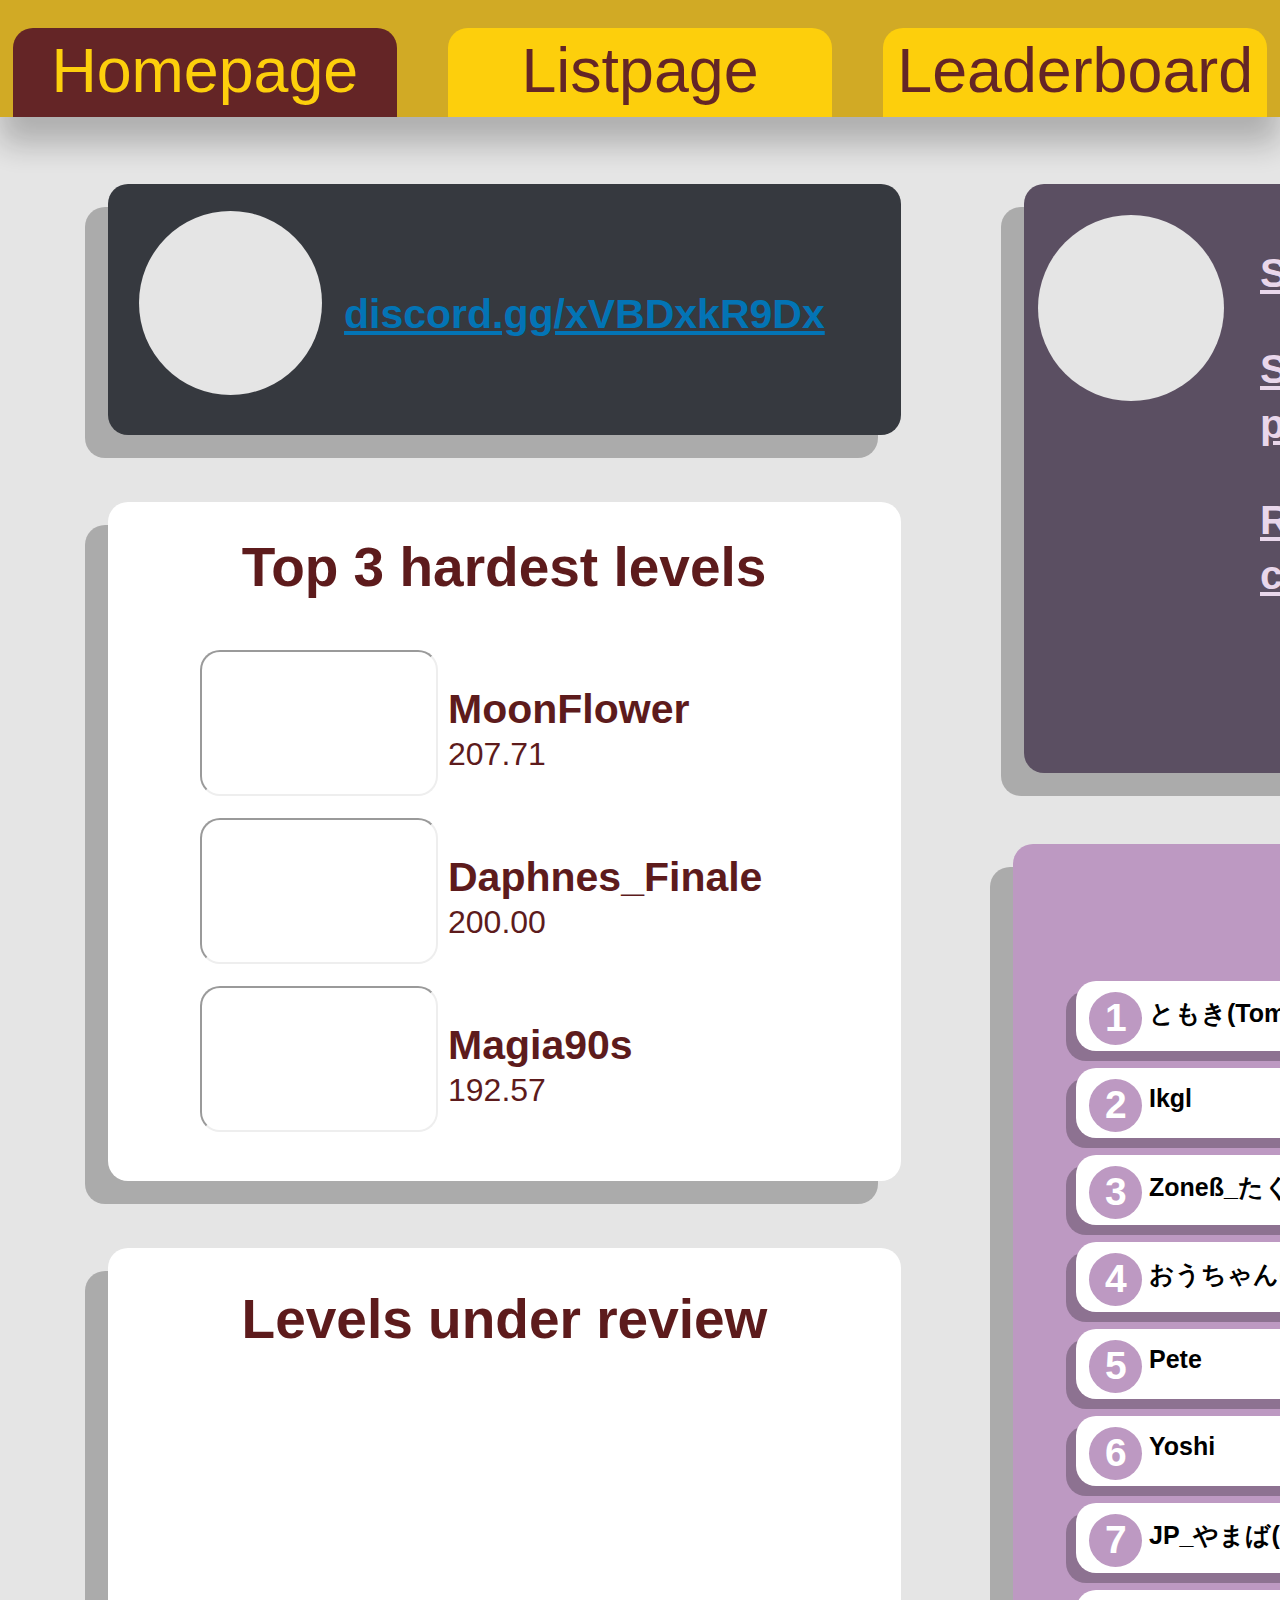
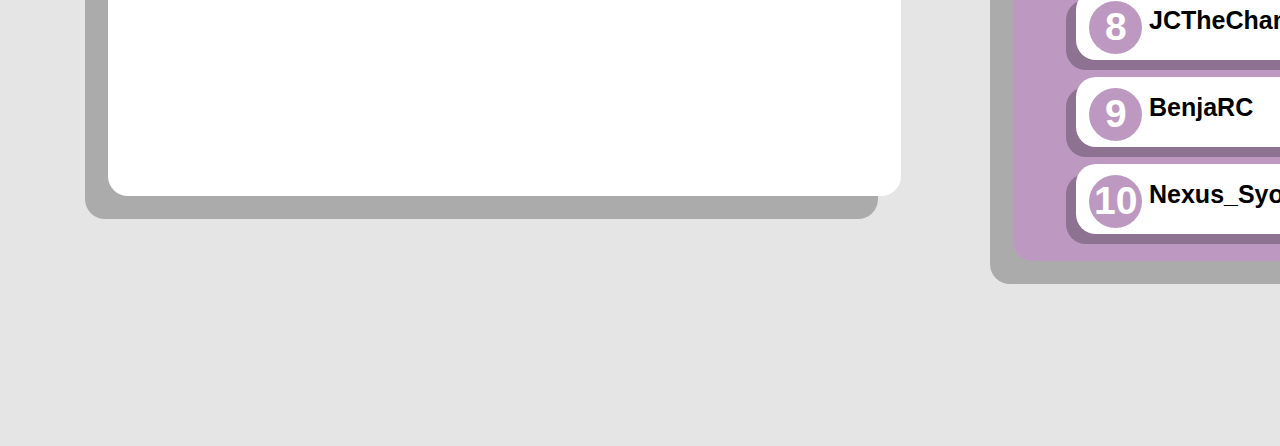
<file: src/HomePage/index.html>
<!DOCTYPE html>
<html>
  <head>
    <html lang ="en">
      <meta charset="UTF-8">
      <meta name="viewport" content="width=device-width, initial-scale=1.0">
      <meta http-equiv="X-UA-Compatible" content="ie=edge">
      <link rel="stylesheet" href="../format.css">
      <link rel="stylesheet" href="./format.css">
      <script src="../../src/levelDatabase.js"></script>
      <title>List Page</title>
      <script type="text/javascript" src="../SheetsData.js"></script>
  </head>
  <body>
    <div id="NavBar" style="position: sticky; z-index: 999; opacity: .95; position: fixed;">
      <!-- Home Page Tab -->
      <div id="navTabOnHome" onclick="window.location.href='../../src/HomePage/index.html'">
	Homepage
      </div>
      <!-- List Page Tab -->
      <div id="navTabList" onclick="window.location.href='../../src/ListPage/index.html'">
	Listpage
      </div>
      <!-- Leaderboard Page Tab -->
      <div id="navTabLeaderboard" onclick="window.location.href='../../src/LeaderboardPage/index.html'">
	Leaderboard
      </div>
      <!-- profile -->
      <div id="navTabProfile">
      </div>
    </div>
    
    <div id="discord">
    </div>
    <a id="joinLink" href="https://discord.gg/xVBDxkR9Dx">discord.gg/xVBDxkR9Dx
    </a>    
    <div id="discordPNG">
    </div>

    <div id="submissions">
    </div>

    <div id="googleforms">
    </div>
    <div id="links">
      <p onclick="window.open('https:/docs.google.com/forms/d/e/1FAIpQLSfsBE94cu2Cnb9S6EU09mQx5BEWwx1tOMp8F2T5kapAY1QGHA/viewform?usp=sf_link')" style="background: none">Submit a level</p>
      
      <p onclick="window.open('https:/docs.google.com/forms/d/e/1FAIpQLSemdGqIFVCihLJeVT4ILtPg5kU29MJMR3dvLdqdTKzHNC2A2g/viewform?usp=sf_link')" style="background: none">Submit level completion progress</p>
      
      <p onclick="window.open('https:/docs.google.com/forms/d/e/1FAIpQLSf2T1Pw5TPZyG5plxh7Jfi1SIzq0NEHXWSP_YDhm9NZAotigA/viewform?usp=sf_link')" style="background: none">Request a level position change</p> 
    </div>
    
    <div id="top3">
    </div>
    <div id="top3Text">
      Top 3 hardest levels
    </div>
    
    <div id="TopThreeJSON">
    </div>
    

      <div id="topTen" style="margin-top:-240px">
      </div>

      <div id="topTenScript" style="margin-top:-140px">
	
      </div>
      
      <div id="underReview">
	Levels under review
      </div>
      
      <script>

	function PointCalc(PlaceMent) {
	    return Math.pow(1.054411903089, ((PlaceMent+40)/1.4))
	}
  
  function ClearPoints(Array) {
          var index = 0
          var total = 0
            while (index < Array.length) {
              total += PointCalc(101 - Array[index] + Daphnes_Finale - 1)
              index += 1
            }
          return total
        }

        var topThreeSlot = ""
        for (let i = 1; i < 4; i++) {
            YTID = videosArray[i-1].split('=')
            topThreeSlot += "<div id='farts'><iframe src='https://www.youtube.com/embed/"+YTID[1]+"' id='miniimg'></iframe><div id='minititle'>"+EveryLevelArrayString[i-1]+"</div><div id='minipoints'>"+ClearPoints([i]).toFixed(2)+"</div></div>"
        }
        document.getElementById("TopThreeJSON").innerHTML = topThreeSlot

        LevelSlot = ""
        for (let index = 0; index < 20; index += 2) {
            LevelSlot += "<div id='LevelPosition'><div id='rankNumber'>"+ (index +2)/2 +"</div> <div id='name'>"+LeaderboardArray[index]+"</div><div id='points'>"+LeaderboardArray[index + 1]+"p</div><div id='PFP'></div></div>"
        }
        document.getElementById("topTenScript").innerHTML = LevelSlot
        </script>	
	  
	  <style>
	#TopThreeJSON{
	    margin-top: 650px;
	}

	#farts {
	    margin-top: 50px;
	     
	}
	#miniimg {
	    
	    position: relative ;
	    width: 234px;
	    height: 142px;
	    left: 192px;
	    top: 3%;

	    border-radius: 20px;
	    background: none;
	}

	#minititle { 
	    position: relative;
	    width: 351px;
	    height: 41px;
	    left: 440px;
	    margin-top: -114px;

	    font-weight: 700;
	    font-size: 41px;
	    background: none;

	    color: #5D1B1C;
	}

	#minipoints {
	    position: relative;
	    width: 351px;
	    height: 41px;
	    left: 440px;
	    

	    font-weight: 400;
	    font-size: 32px;
	    line-height: 55px;
	    background: none;

	    color: #5D1B1C;
	}
      </style>
  </body>
</home>
</file>
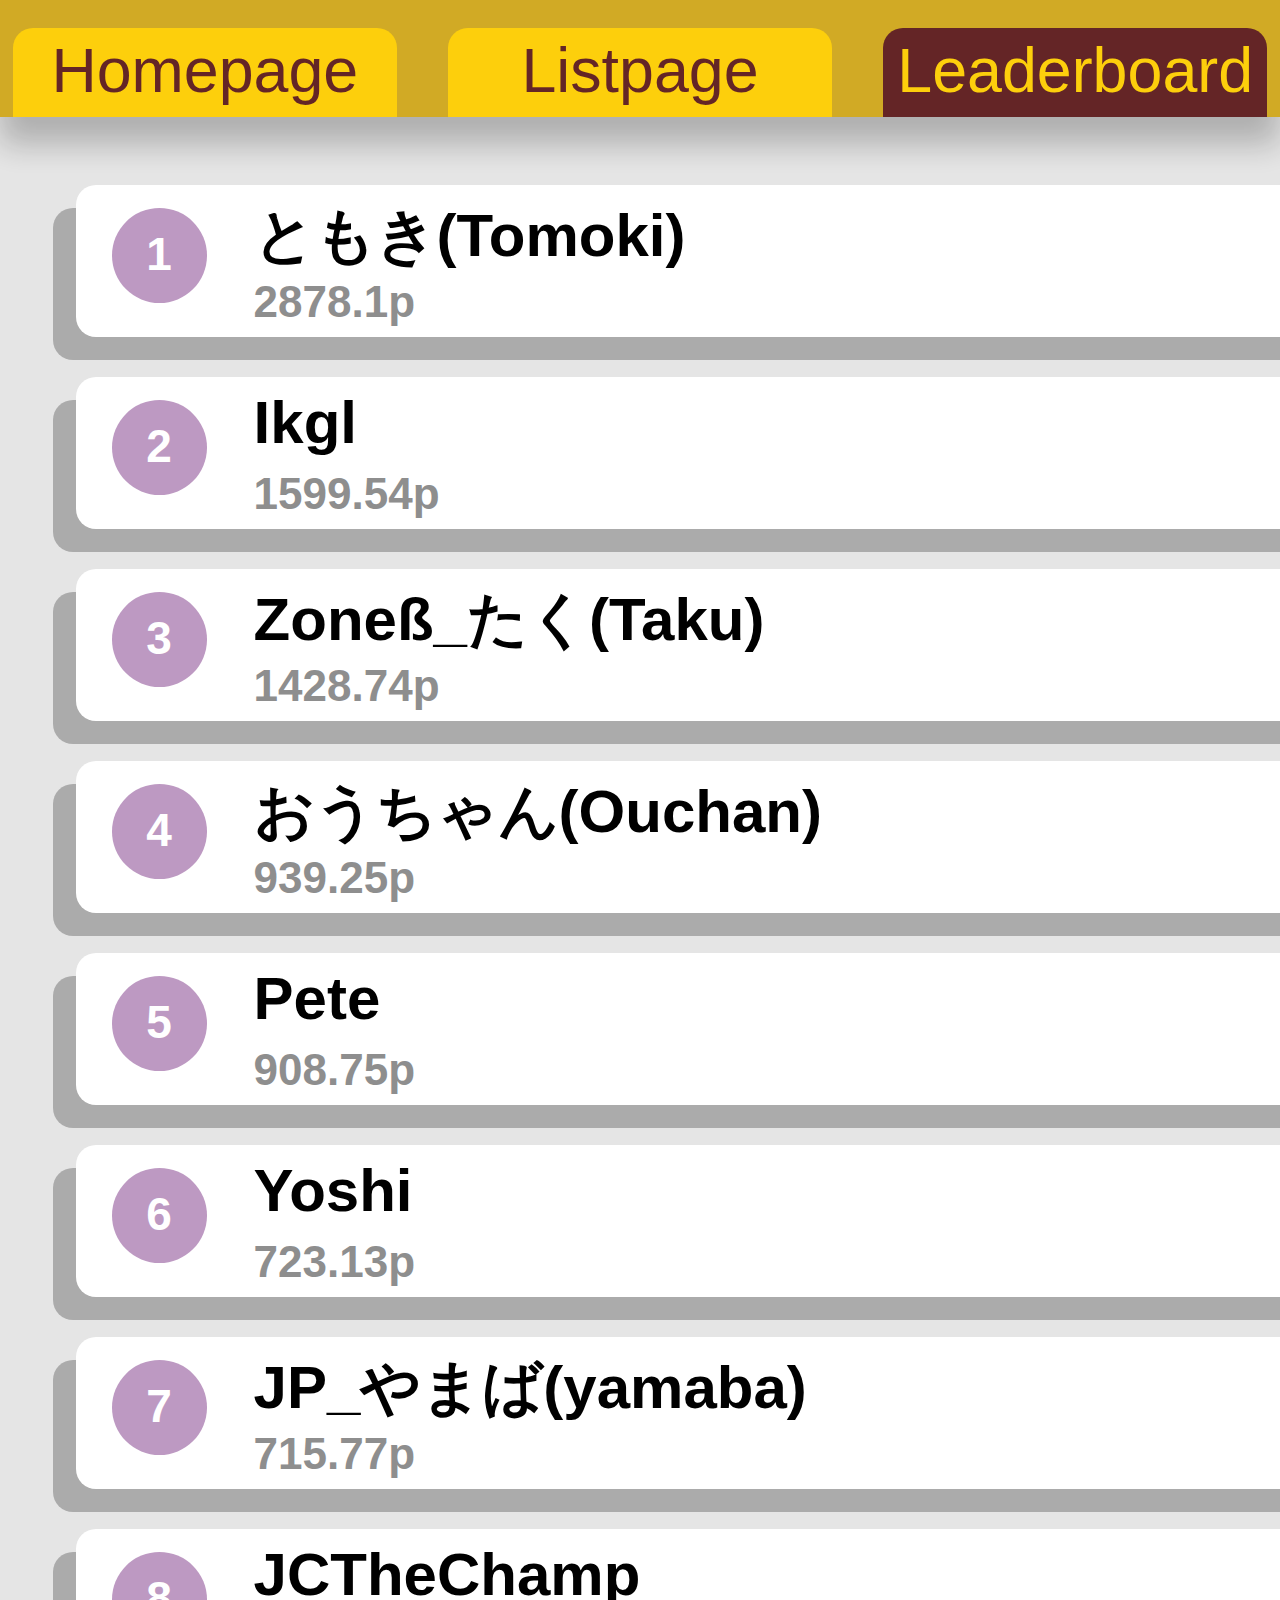
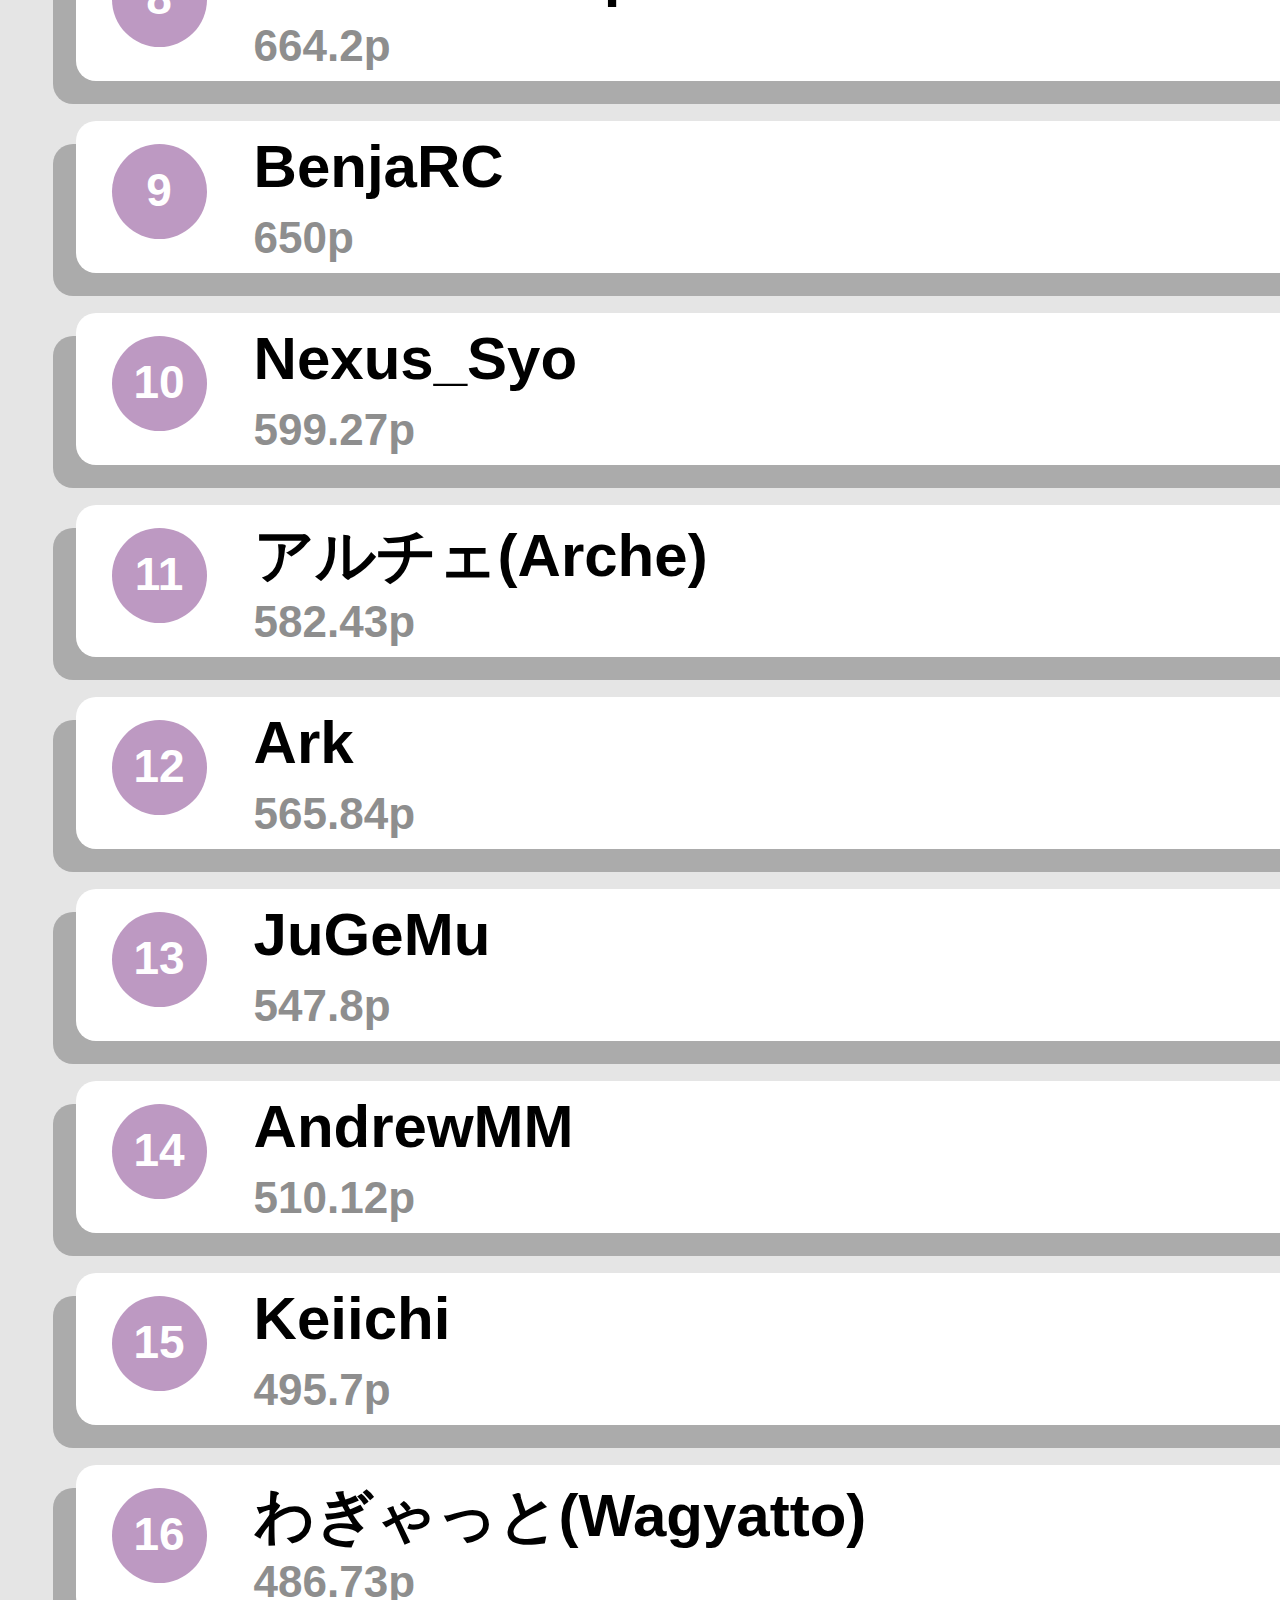
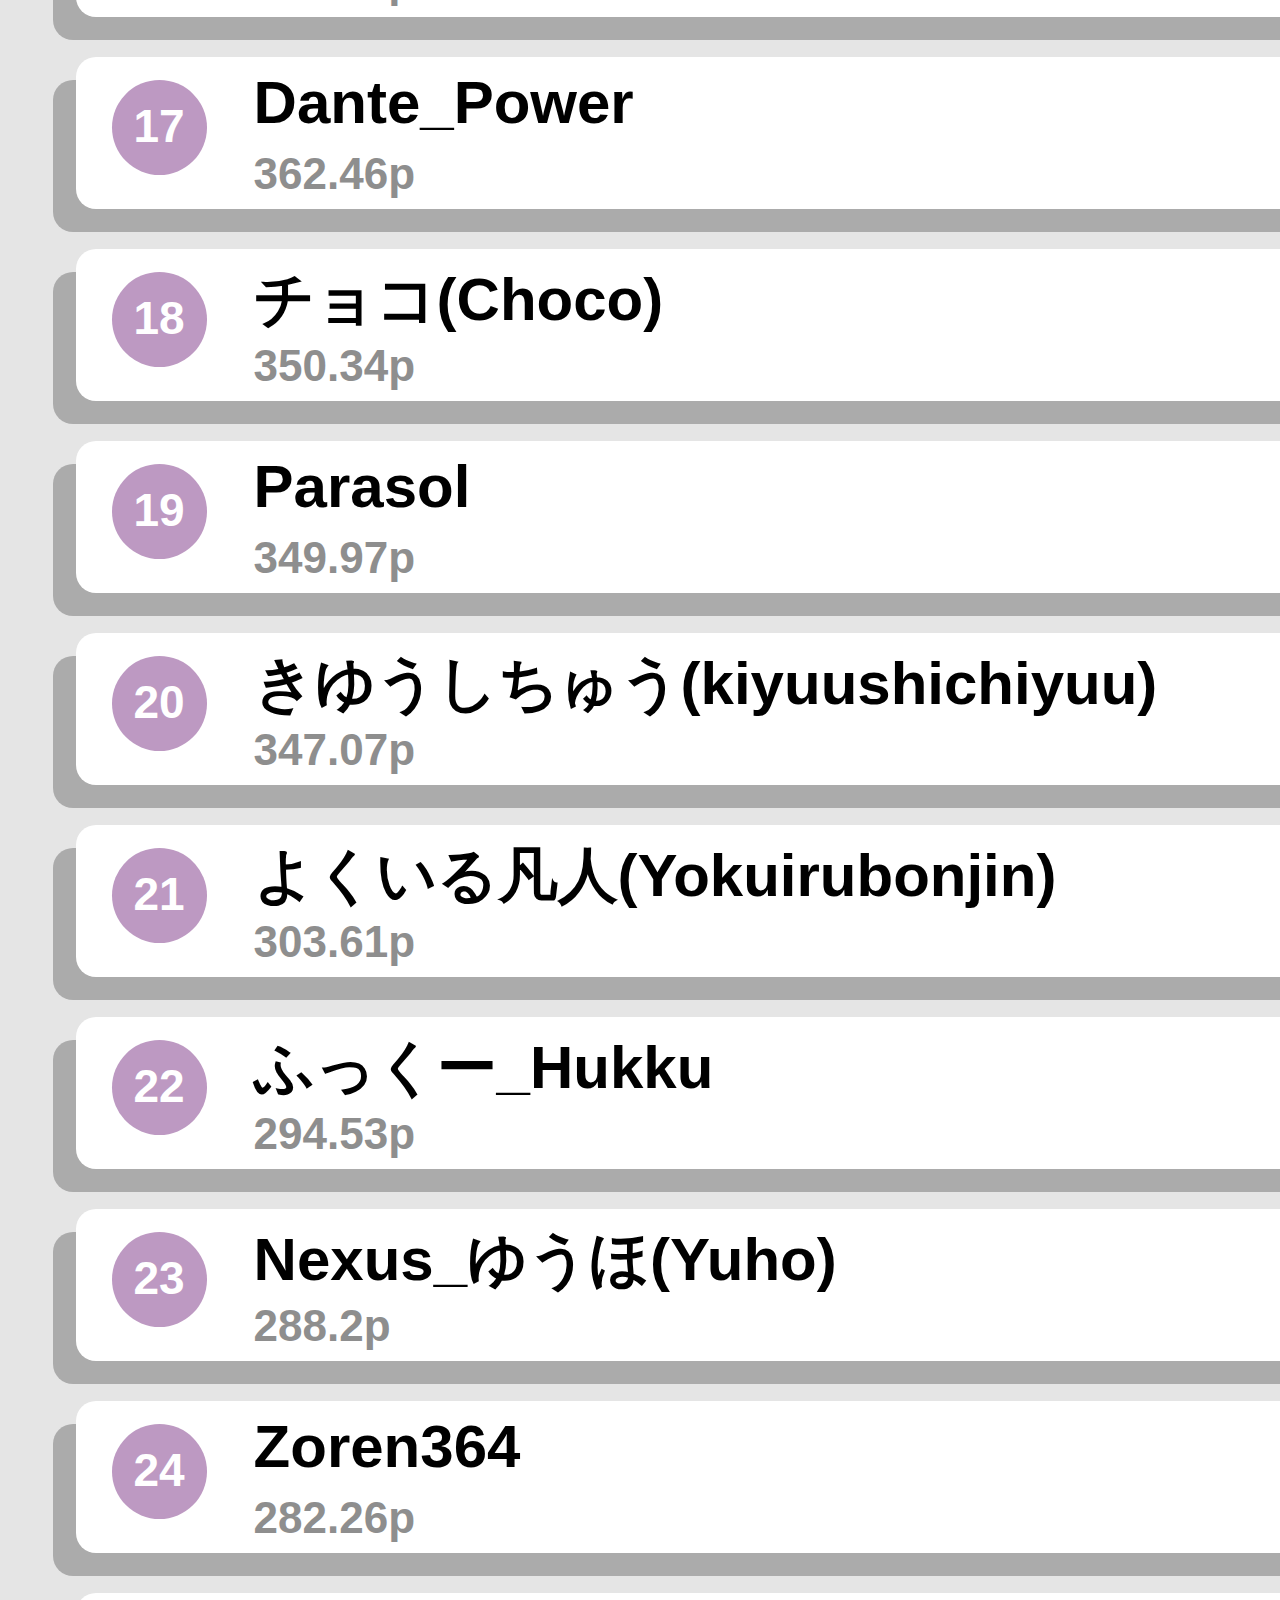
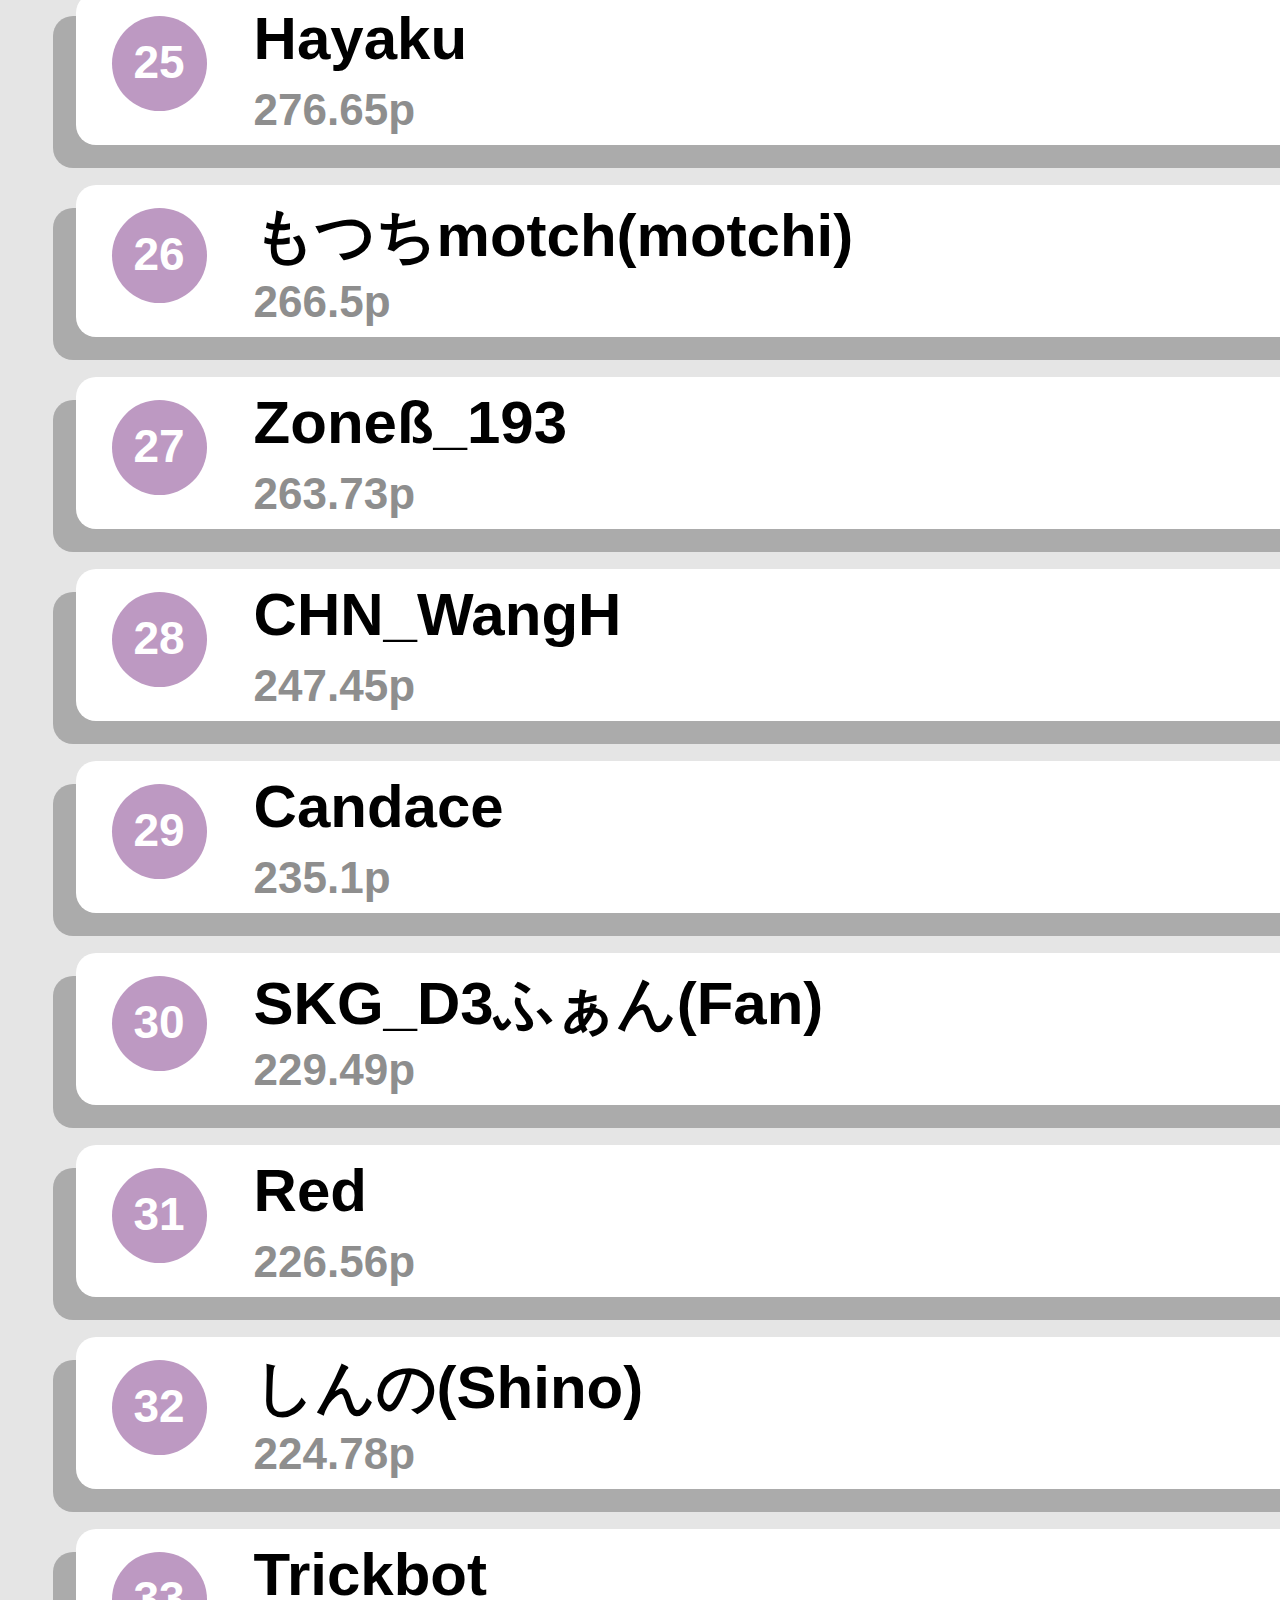
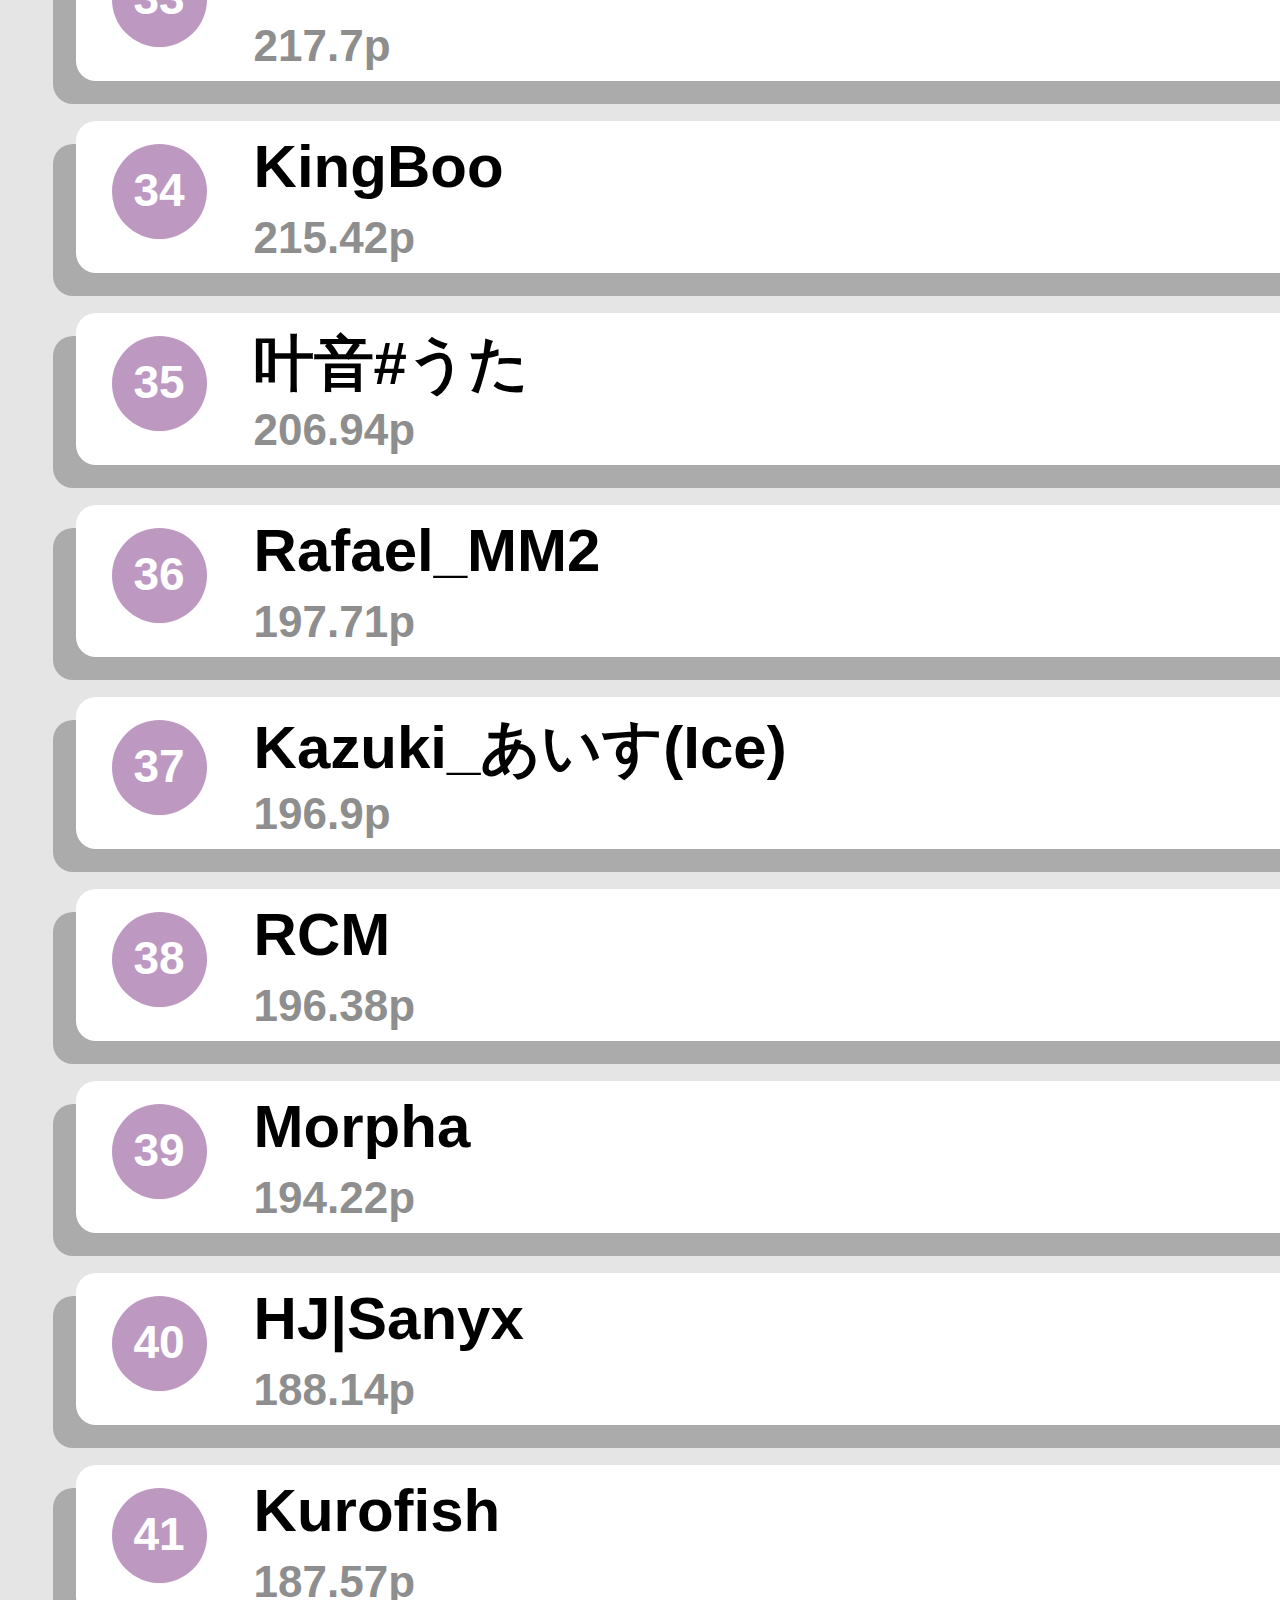
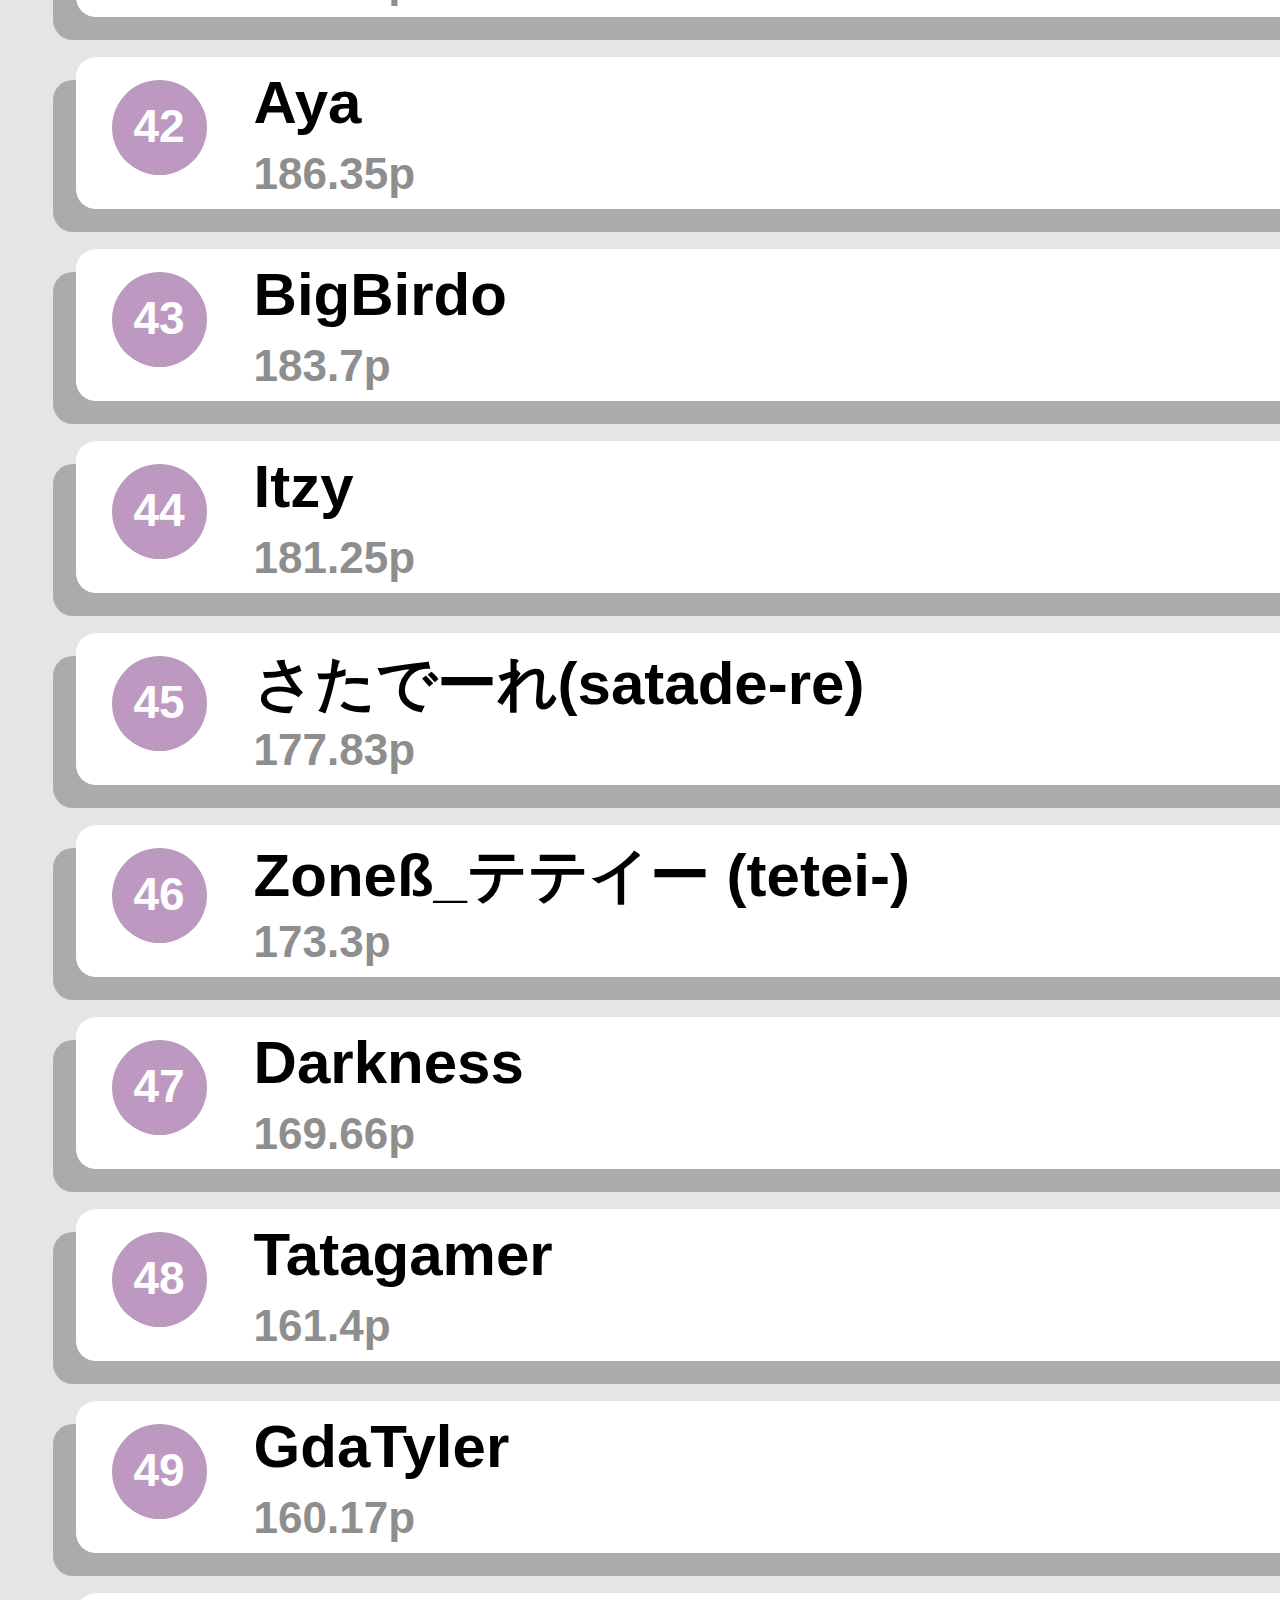
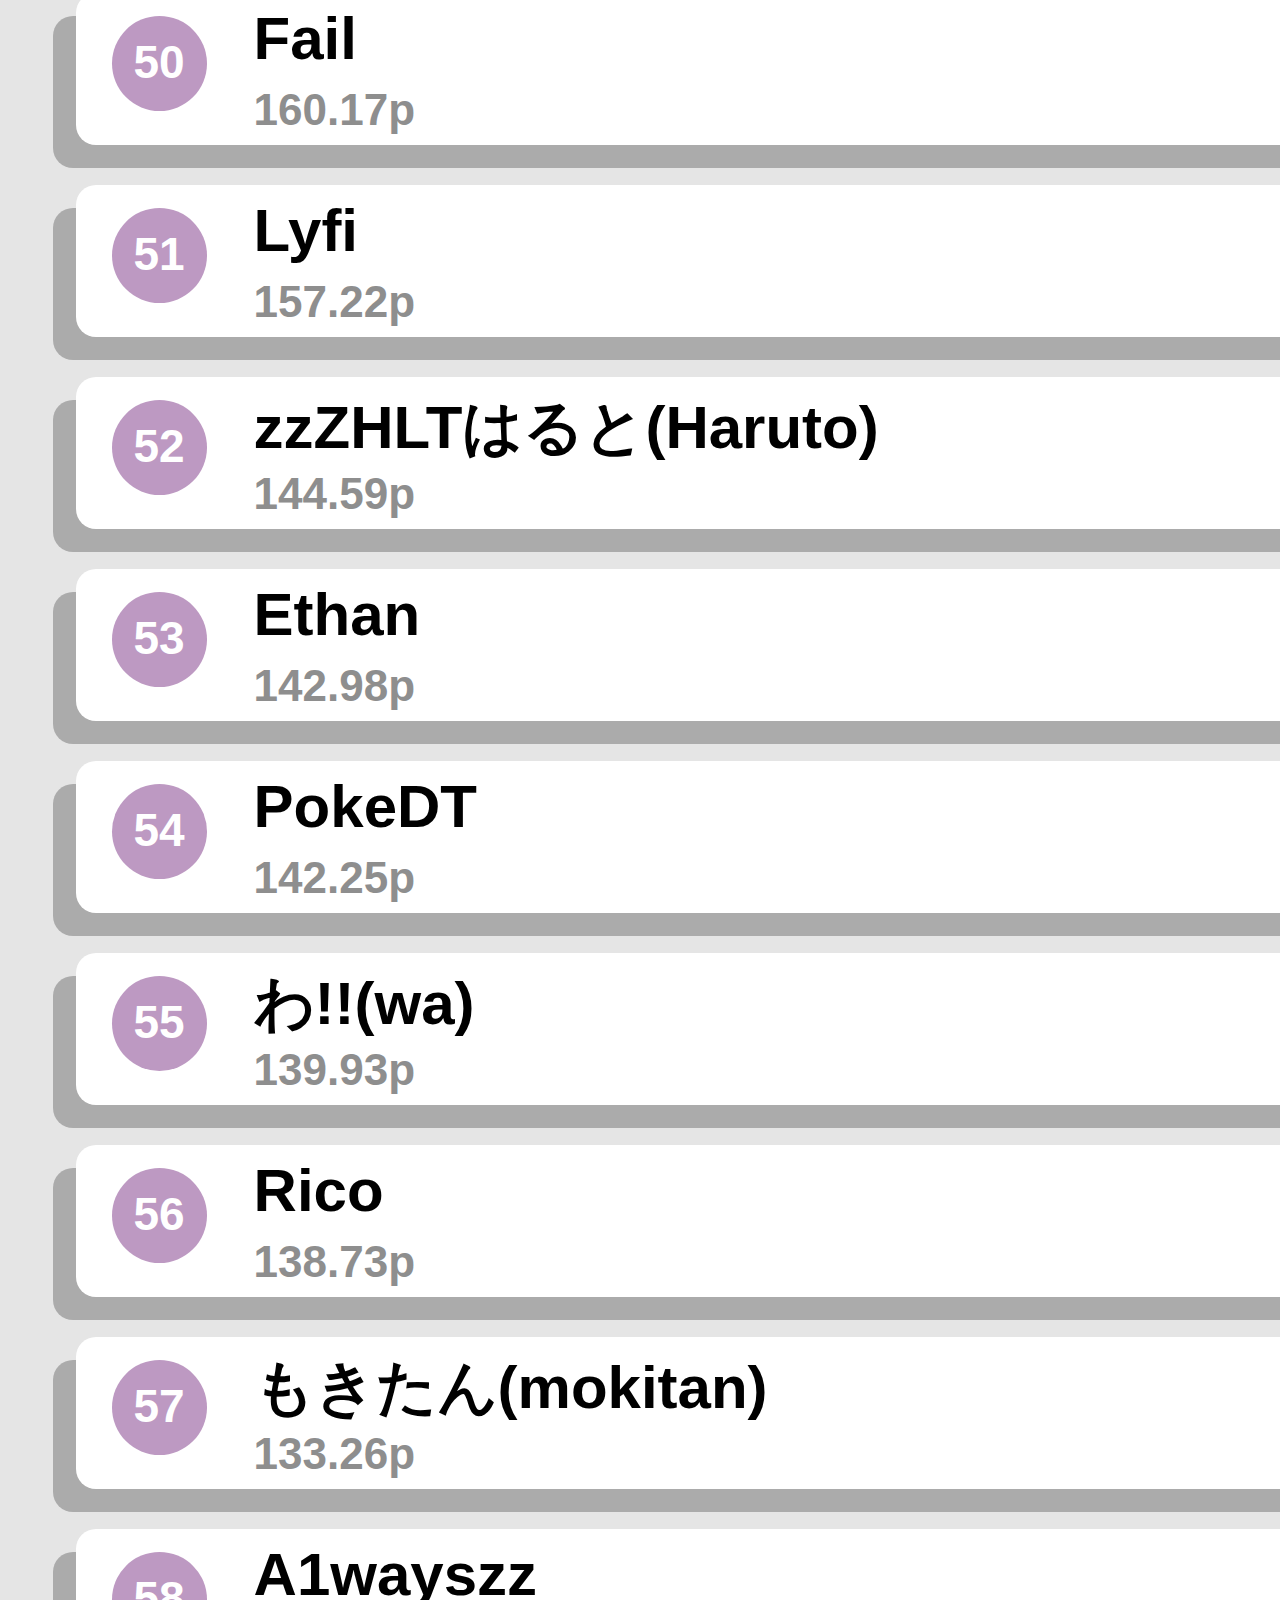
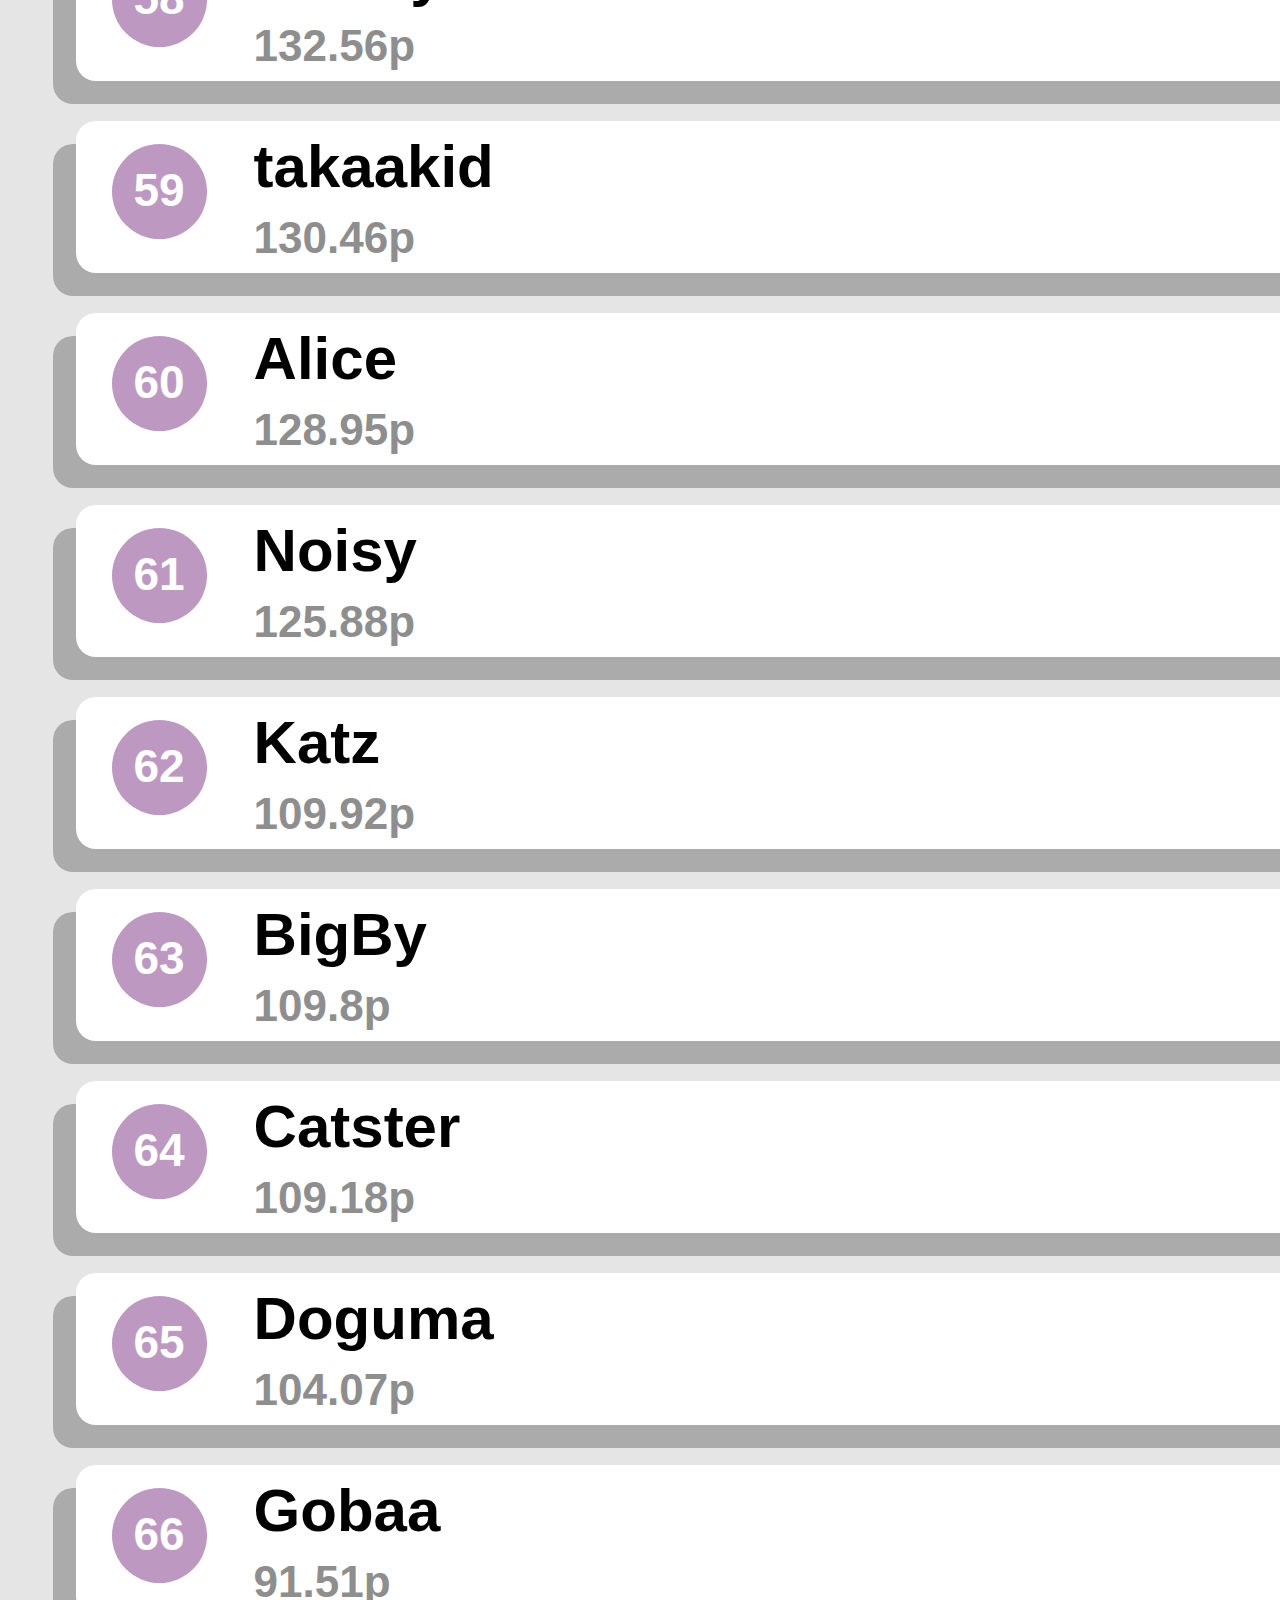
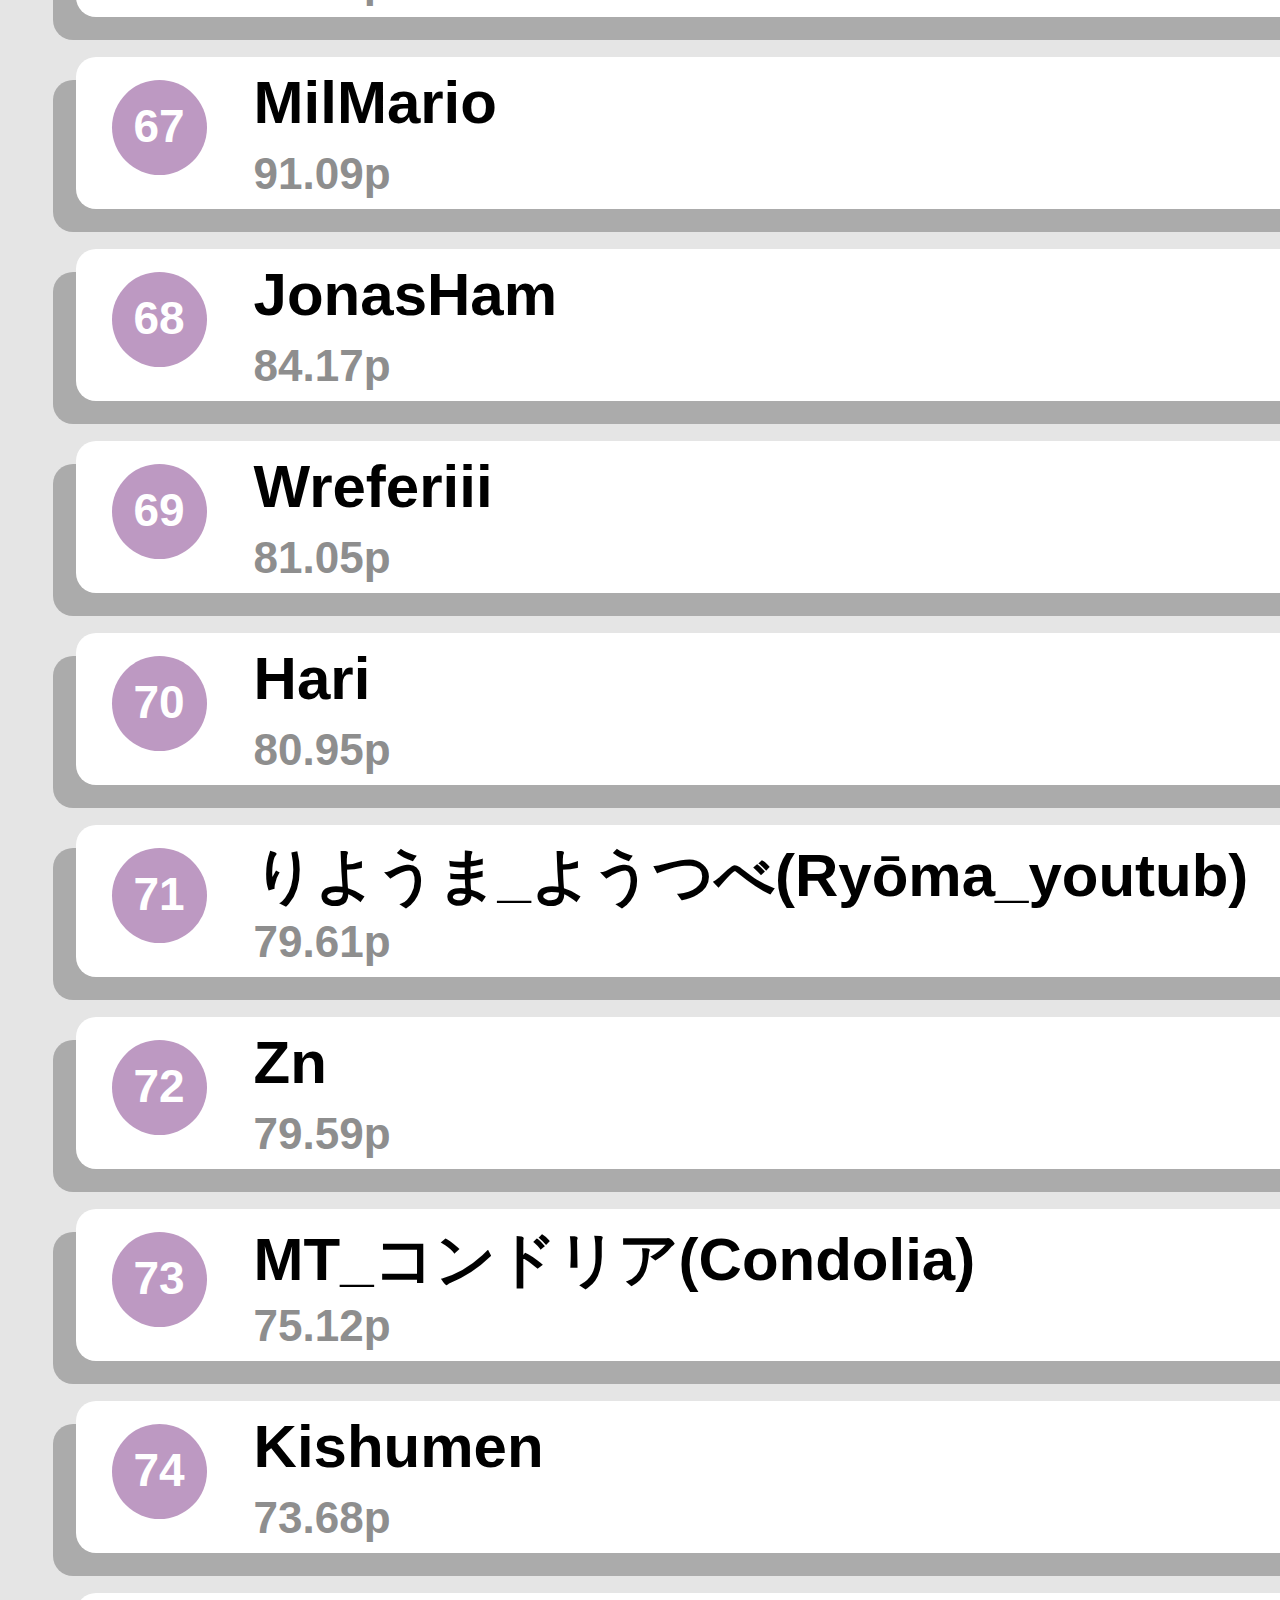
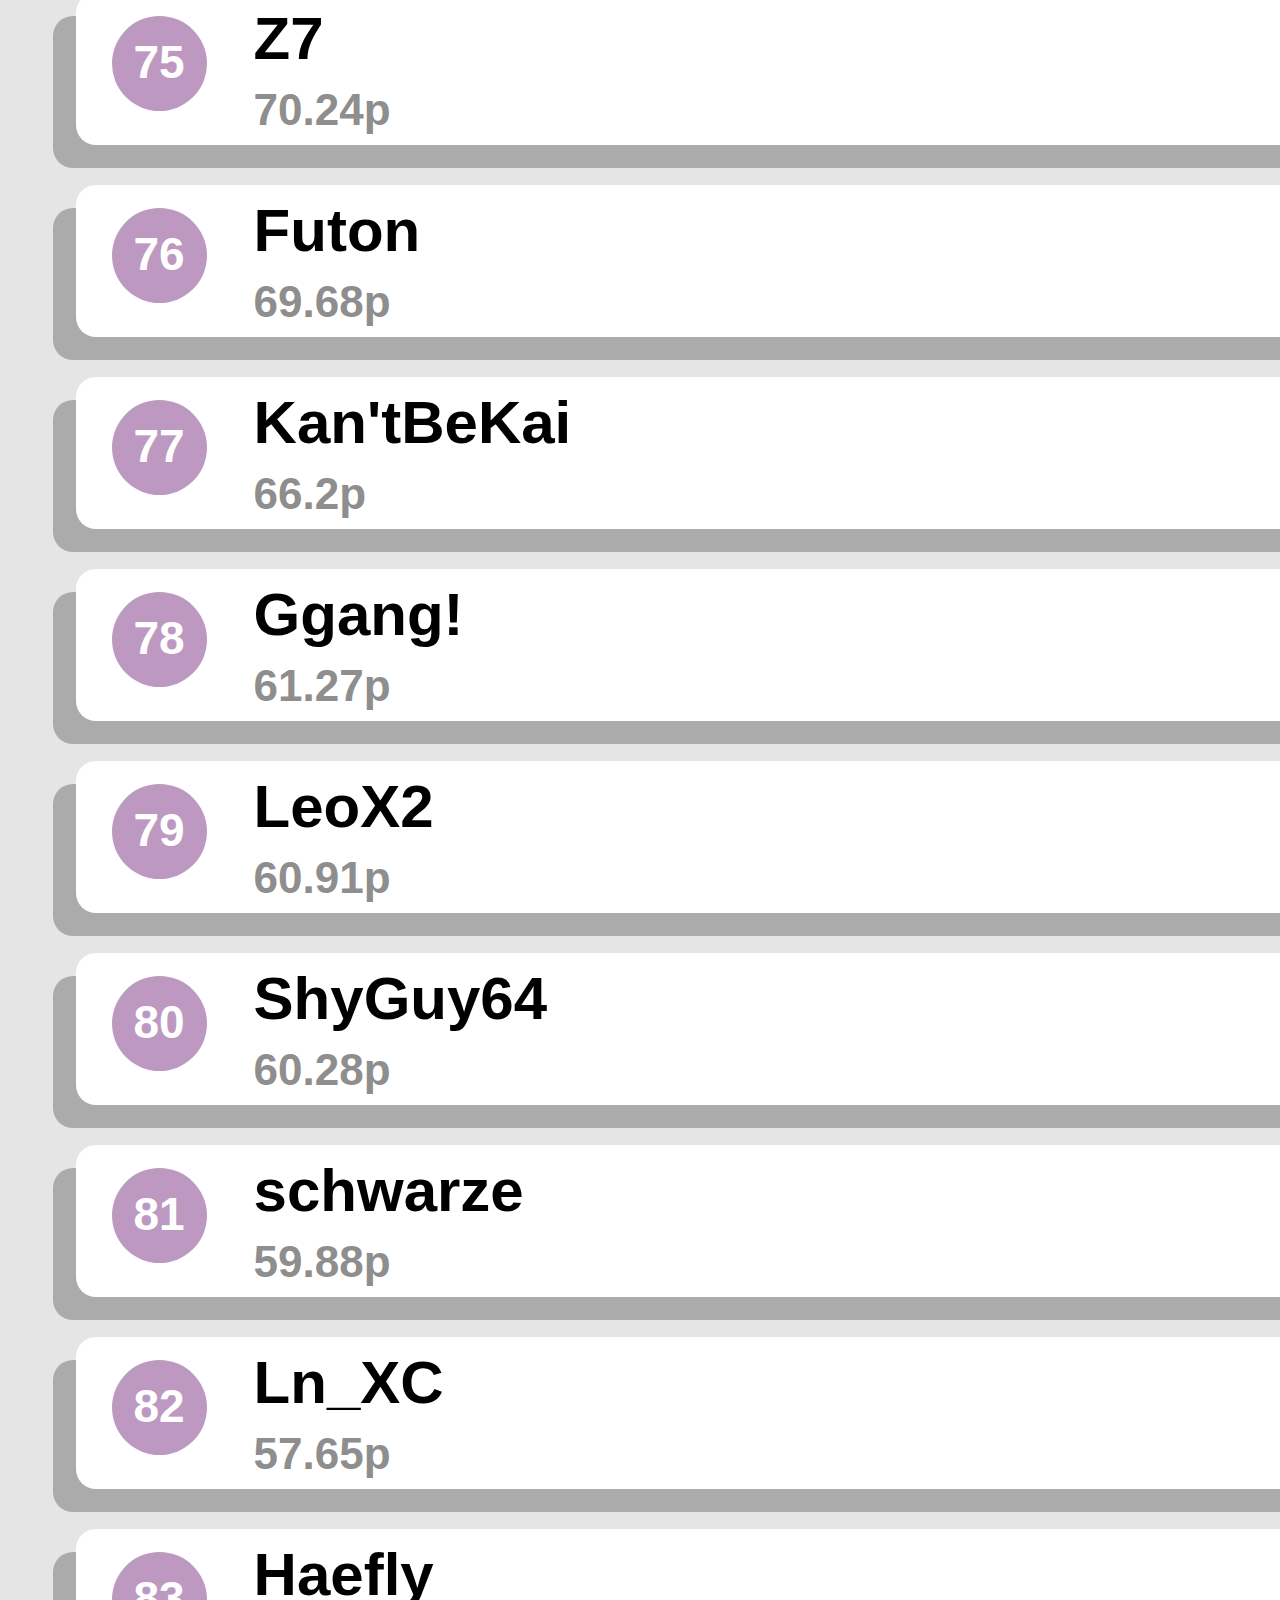
<file: src/LeaderboardPage/index.html>
<html lang="en"><head>

    <meta charset="UTF-8">
    <meta name="viewport" content="width=device-width, initial-scale=1.0">
    <meta http-equiv="X-UA-Compatible" content="ie=edge">
    <link rel="stylesheet" href="../format.css">
    <link rel="stylesheet" href="./format.css">
    <script src="../../src/levelDatabase.js"></script>
    <script type="text/javascript" src="../SheetsData.js"></script>
    <title>List Page</title>
  </head>
  <body>
    <div id="NavBar" style="position: sticky; z-index: 999; opacity: .95; position: fixed;">
      <!-- Home Page Tab -->
      <div id="navTabHome" onclick="window.location.href='../../src/HomePage/index.html'">
	Homepage
      </div>
      <!-- List Page Tab -->
      <div id="navTabList" onclick="window.location.href='../../src/ListPage/index.html'">
	Listpage
      </div>
      <!-- Leaderboard Page Tab -->
      <div id="navTabOnLeaderboard">
	Leaderboard
      </div>
      <!-- profile -->
      <div id="navTabProfile">
      </div>
    </div>

    <div id="fart" style="margin-top: 185px">
      Loading...
    </div>
    

    <script>
      LevelSlot = ""
      for (let index = 0; index < LeaderboardArray.length; index += 2) {
	  LevelSlot += "<div id='LevelPosition'><div id='rankNumber'>"+ (index +2)/2 +"</div> <div id='name'>"+LeaderboardArray[index]+"</div><div id='points'>"+LeaderboardArray[index + 1]+"p</div><div id='PFP'></div></div>"
      }
      document.getElementById("fart").innerHTML = LevelSlot
      //------------------------------------------------------------------------------


      function PointCalc(PlaceMent) {
	  return Math.pow(1.054411903089, ((PlaceMent+40)/1.4))
      }

      function ClearPoints(Array) {
	  index = 0
	  total = 0
	  while (index < Array.length) {
	      total += PointCalc(101 - Array[index] + Daphnes_Finale - 1)
	      index += 1
	  }
	  return total
      }

      function ProgressCalc(Placement, Progress) {
	  PointPrecent = ((Progress/10.0)*(Progress/10.0) * 0.01)
	  return (PointCalc(Placement + Daphnes_Finale - 1)*PointPrecent)*0.90
      }

      function ProgressPoint(ProgressArray, LevelArray) {
	  index = 0
	  total = 0
	  while (index < ProgressArray.length) {
	      total += ProgressCalc(101 - LevelArray[index], ProgressArray[index])
	      index += 1
	  }
	  return total
      }

      function MasterPoints(ProgressArray, ProgressLevelArray, ClearArray) {
	  return ProgressPoint(ProgressArray, ProgressLevelArray) +  ClearPoints(ClearArray)
      }
    </script>

  </body>
</html>
</file>
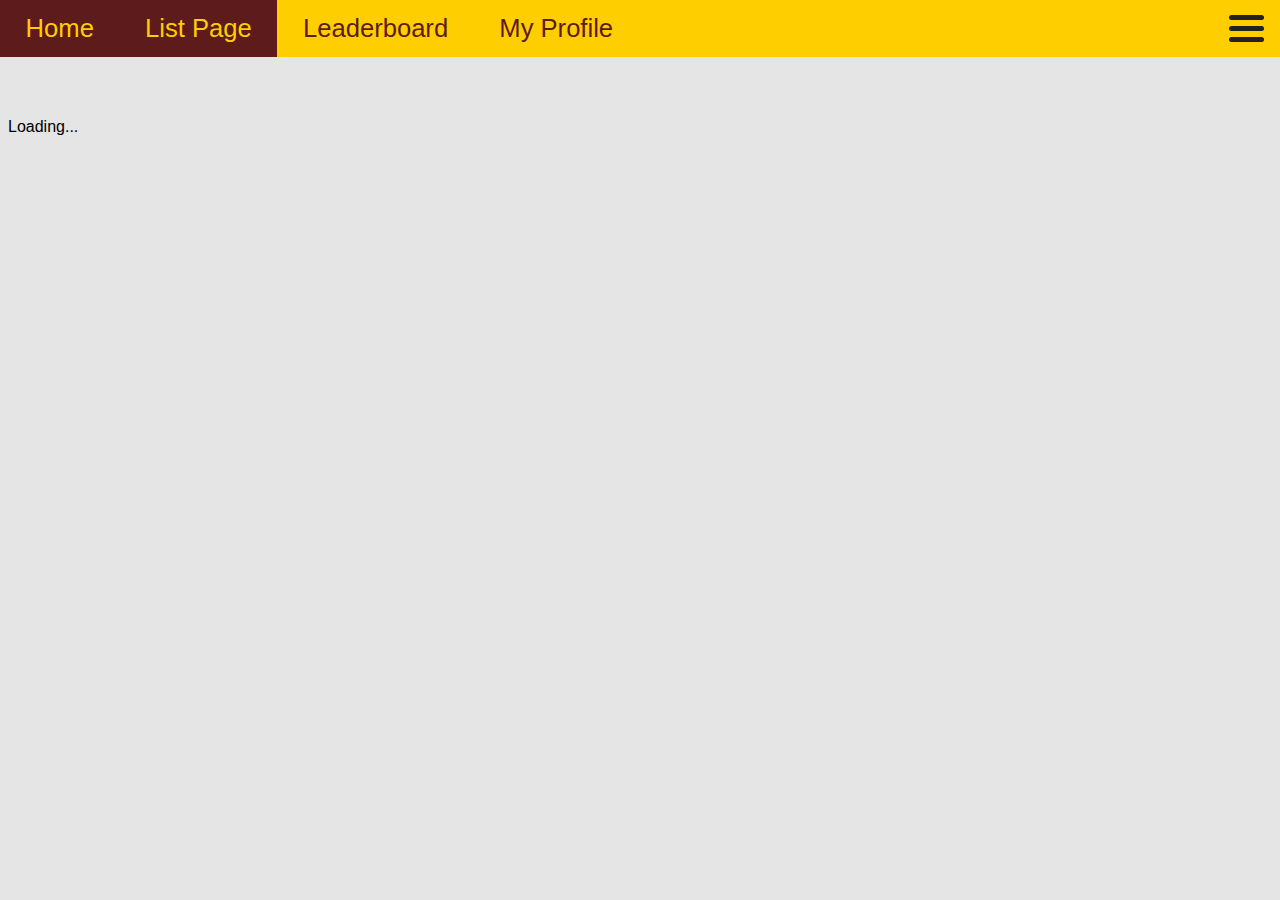
<file: src/ListPage/index.html>
<html lang="en">
  <head>
    <meta charset="UTF-8" />
    <meta name="viewport" content="width=device-width, initial-scale=1.0" />
    <meta http-equiv="X-UA-Compatible" content="ie=edge" />
    <script src="index.js"></script>
    <link href="style.css" rel="stylesheet" />

    <title>List Page</title>
  </head>
  <body>
    <!-- Navbar -->
    <!--div class="nav bg-tertiary">
      <div class="tabs-col">
        <a href="#" class="tab">Home</a>
        <a href="#" class="tab tab-selected">List</a>
        <a href="#" class="tab">Leaderboard</a>
      </div>
      <div class="profile-col">
        <div class="profile-image">
          <img src="profile-image.jpg" />
        </div>
      </div>
    </div-->

    <div class="nav" style="justify-content: space-between;">
      <div>
        <a href="#../HomePage/index.html">Home</a>
        <a class="active" href="#">List Page</a>
        <a href="#contact">Leaderboard</a>
        <a href="#about">My Profile</a>
      </div>
      <div class="burger-bars" onclick="hamburgur(this)">
        <div class="bar1"></div>
        <div class="bar2"></div>
        <div class="bar3"></div>
      </div>
    </div>

    <div style="padding-top: 110px;"></div>

    <script></script>

    <div id="done" class="screensplit-div-list">Loading...</div>
  </body>
</html>
</file>
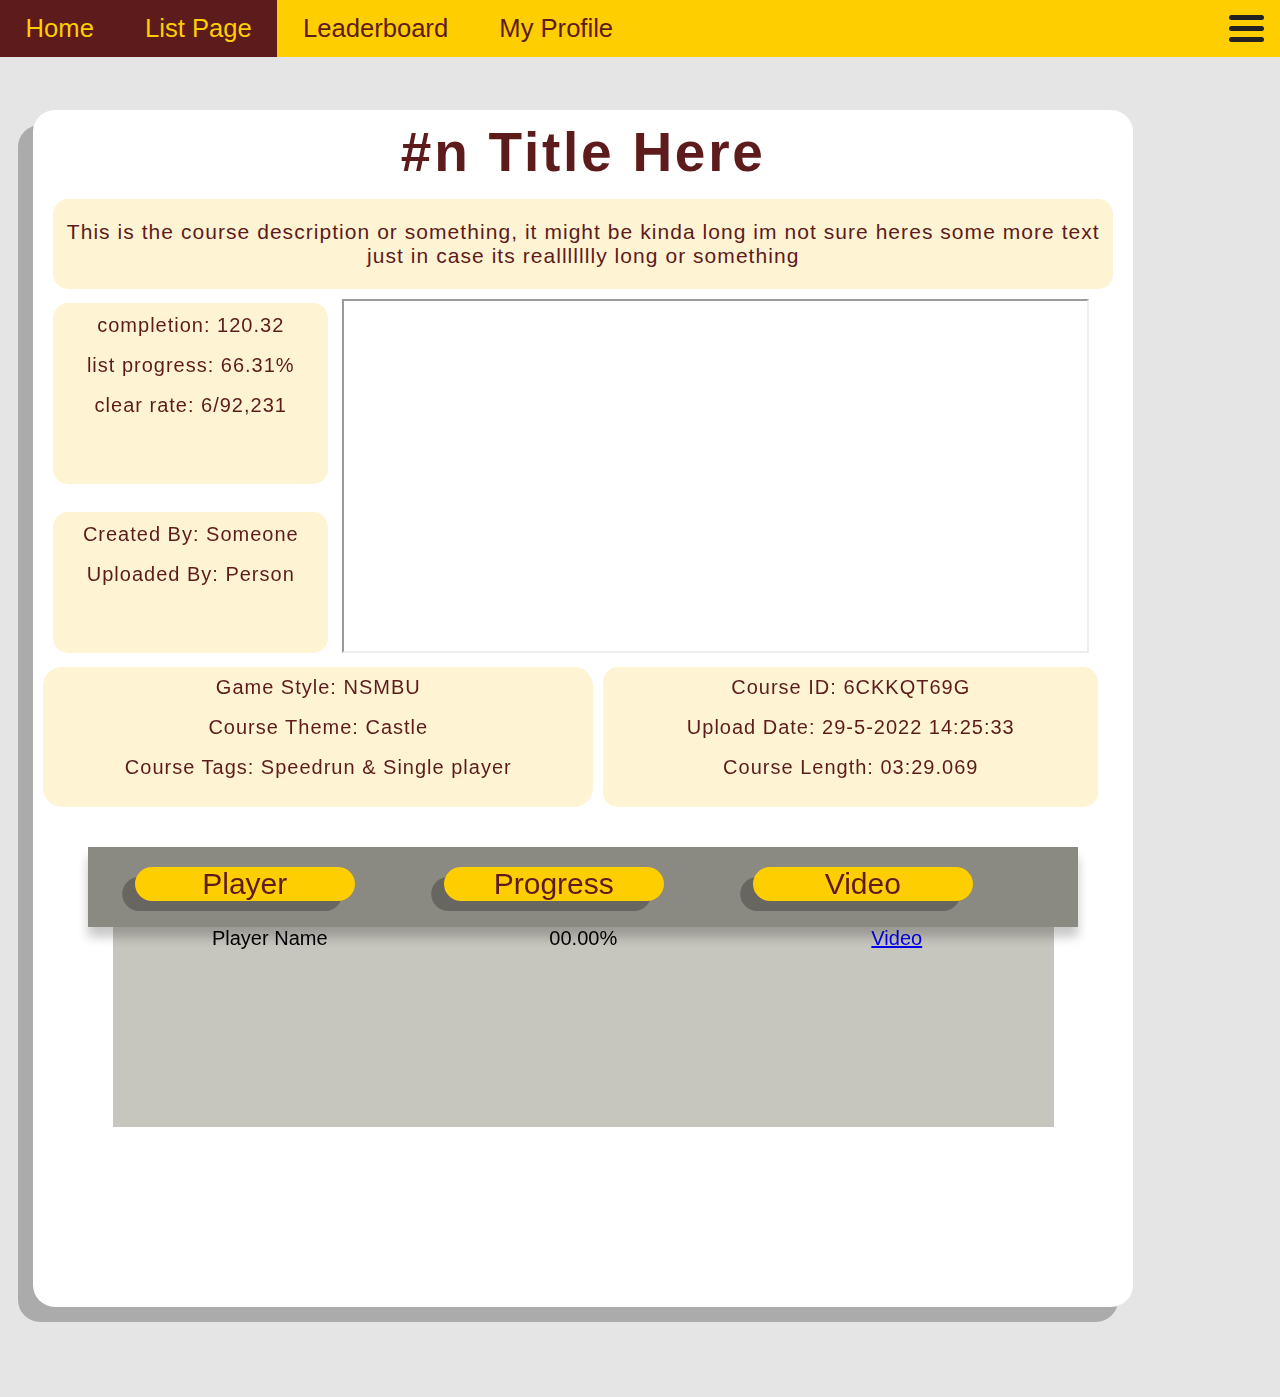
<file: src/ListPage/LevelPage/index.html>
<html lang="en">
  <head>
    <meta charset="UTF-8" />
    <meta name="viewport" content="width=device-width, initial-scale=1.0" />
    <meta http-equiv="X-UA-Compatible" content="ie=edge" />
    <link rel="stylesheet" href="style.css" />
    <link rel="stylesheet" href="../../main.css" />

    <title>List Page</title>
  </head>
  <body>
    <div class="nav" style="justify-content: space-between;">
      <div>
        <a href="#../HomePage/index.html">Home</a>
        <a class="active" href="#">List Page</a>
        <a href="#contact">Leaderboard</a>
        <a href="#about">My Profile</a>
      </div>
      <div class="burger-bars" onclick="hamburgur(this)">
        <div class="bar1"></div>
        <div class="bar2"></div>
        <div class="bar3"></div>
      </div>
    </div>

    <div style="padding-top: 8vw;"></div>
    <div class="main-section">
      <div class="parent">
        <div class="div1">#n Title Here</div>
        <div class="div2">
          <p style="margin-right: 12px; margin-left: 12px;">
            This is the course description or something, it might be kinda long im not sure heres some more text just in case its reallllllly long or something 
          </p>
        </div>
        <iframe class="div3" src="https://www.youtube.com/watch?v=6M_xg4hLbQs">
        </iframe>
        <div class="div4">
          <div class="div4-stats">
            completion: 120.32 <br />
            list progress: 66.31%<br />
            clear rate: 6/92,231
          </div>
        </div>
        <div class="div5">
          <div class="div5-stats">
            Created By: Someone<br />
            Uploaded By: Person
          </div>
        </div>
        <div class="div6">
          Game Style: NSMBU <br />
          Course Theme: Castle <br />
          Course Tags: Speedrun & Single player
        </div>
        <div class="div7">
          Course ID: 6CKKQT69G <br />
          Upload Date: 29-5-2022 14:25:33 <br />
          Course Length: 03:29.069
        </div>
        <div class="div8">
          <div class="ClearsTopBar">
            <div class="ClearsTopBarTabs">Player</div>
            <div class="ClearsTopBarTabs">Progress</div>
            <div class="ClearsTopBarTabs">Video</div>
          </div>

          <div class="parent-ClearsOrPP">
            <div class="div1-ClearsOrPP">Player Name</div>
            <div class="div2-ClearsOrPP">00.00%</div>
            <div class="div3-ClearsOrPP"><a href="#">Video</a></div>
          </div>
        </div>
      </div>
    </div>

    <script>
      function hamburgur(x) {
        x.classList.toggle("change");
      }

      function PointCalc(PlaceMent) {
        return Math.pow(1.054411903089, (PlaceMent + 40) / 1.4);
      }

      function ClearPoints(Array) {
        var index = 0;
        var total = 0;
        while (index < Array.length) {
          total += PointCalc(101 - Array[index] + Daphnes_Finale - 1);
          index += 1;
        }
        return total;
      }

      console.log(ClearPoints([1]));
      console.log("fart");

      function ProgressCalc(Placement, Progress) {
        PointPrecent = (Progress / 10.0) * (Progress / 10.0) * 0.01;
        return PointCalc(Placement + Daphnes_Finale - 1) * PointPrecent * 0.9;
      }

      function ProgressPoint(ProgressArray, LevelArray) {
        index = 0;
        total = 0;
        while (index < ProgressArray.length) {
          total += ProgressCalc(101 - LevelArray[index], ProgressArray[index]);
          index += 1;
        }
        return total;
      }

      function MasterPoints(ProgressArray, ProgressLevelArray, ClearArray) {
        return (
          ProgressPoint(ProgressArray, ProgressLevelArray) +
          ClearPoints(ClearArray)
        );
      }
      index = 1;
      function runIt() {
        console.log(PlayerNameArray);
        //index = 67
        findJSON = EveryLevelArrayString[index - 1] + "JSON";
        //console.log(findJSON)
        console.log(object[findJSON]);
        obj = object[findJSON];
        console.log(videosArray[index - 1].split("="));
        YTID = videosArray[index - 1].split("=");
        levelSlot =
          "<div id='LevelTitle'>#" + index + " " + obj.name + "</div>";
        levelSlot2 = "<div id='descriptionBox'>" + obj.description + "</div>";
        levelSlot3 =
          "<div id='DataTab'><p style='background:none'>Completion: " +
          ClearPoints([index]).toFixed(2) +
          "</p><p style='background:none'>List Progress: " +
          ProgressCalc(101 - index, 55).toFixed(2) +
          "</p><p style='background:none'>Clear Rate: " +
          obj.clears +
          "/" +
          obj.attempts.toLocaleString() +
          "</p></div>";
        levelSlot4 =
          "<div id='levelInfoTab' style='text-align: center'><p style='background:none'>Created By: " +
          obj.uploader.name +
          "</p><p style='background:none'>Uploaded By: " +
          obj.uploader.name +
          "</p></div><img id='creatorPFPTab' src='" +
          obj.uploader.mii_image +
          "'>";
        levelSlot5 =
          "<div id='statsTab'><p style='background:none'>Game Style: " +
          obj.game_style_name +
          "</p><p style='background:none'>Course Theme: " +
          obj.theme_name +
          "</p><p style='background:none'>Course Tags: " +
          obj.tags_name +
          "</div>";
        levelSlot6 =
          "<div id='CourseInfoTab'><p style='background:none'>Course ID: " +
          obj.course_id +
          "</p><p style='background:none'>Upload Date: " +
          obj.uploaded_pretty +
          "</p><p style='background:none'>Course Length: " +
          obj.upload_time_pretty +
          "</div>";
        levelSlot7 =
          "<iframe id='embed' src='https://www.youtube.com/embed/" +
          YTID[1] +
          "'></iframe>";

        document.getElementById("test").innerHTML = levelSlot;
        document.getElementById("test2").innerHTML = levelSlot2;
        document.getElementById("test3").innerHTML = levelSlot3;
        document.getElementById("test4").innerHTML = levelSlot4;
        document.getElementById("test5").innerHTML = levelSlot5;
        document.getElementById("test6").innerHTML = levelSlot6;
        document.getElementById("test7").innerHTML = levelSlot7;

        snart = "";
        increment = 0;
        PlayerID = 0;
        while (PlayerID < PlayerNameArray.length) {
          //goes through every player
          console.log(PlayerID);
          while (increment < MasterClears[PlayerID].length) {
            //goes through that players clears
            if (MasterClears[PlayerID][increment] == index) {
              //if they cleared the level
              console.log("sucsess");
              snart +=
                "<div id='ProgressOrCompletionInfo' style='margin-left:32px'><a style='background:none;'>" +
                PlayerNameArray[PlayerID] +
                "</a></div><div id='ProgressInfo'><a style='background:none'>100%</a></div>";
              console.log(snart + "snart");
            }
            increment++;
          }
          increment = 0;
          PlayerID++;
        }

        document.getElementById("PlayerClearsInside").innerHTML = snart;
      }
      function prevPage() {
        if (index > 1) {
          index -= 1;
          console.log(index);
          runIt();
        }
      }

      function NextPage() {
        if (index < 150) {
          index += 1;
          console.log(index);
          runIt();
        }
      }
    </script>
  </body>
</html>
</file>
<file: src/format.css>
*{
    background-color: #E5E5E5;
    /*font-family: "Amiko";*/
    font-family: Tahoma, sans-serif;
}


#NavBar{
    /* Tab Bg */

    position: absolute;
    width: 100%;
    height: 117px;
    left: 0px;
    top: 0px;
    font-size: 4.9vw;
    background: #D0A71B;
    box-shadow: 0px 27px 30px rgba(0, 0, 0, 0.25);
}

#navTabHome {
    text-align: center;
    font-style: normal;
    font-weight: 400;
    line-height: 85px;
    color: #5D1B1C;
    position: absolute;
    width: 30%;
    height: 89px;
    left: 1%;
    top: 28px;
    background: #FECE00;
    border-radius: 20px 20px 0px 0px;
}

#navTabOnHome {
    text-align: center;
    font-style: normal;
    font-weight: 400;
    line-height: 85px;
    color: #FECE00;
    position: absolute;
    width: 30%;
    height: 89px;
    left: 1%;
    top: 28px;
    background: #5D1B1C;
    border-radius: 20px 20px 0px 0px;
}

#navTabOnList {
    text-align: center;
    font-style: normal;
    font-weight: 400;
    line-height: 85px;
    color: #FECE00;
    position: absolute;
    width: 30%;
    height: 89px;
    left: 35%;
    top: 28px;
    background: #5D1B1C;
    border-radius: 20px 20px 0px 0px;
}

#navTabList {
    text-align: center;
    font-style: normal;
    font-weight: 400;
    line-height: 85px;
    color: #5D1B1C;
    position: absolute;
    width: 30%;
    height: 89px;
    left: 35%;
    top: 28px;
    background: #FECE00;
    border-radius: 20px 20px 0px 0px;
}

#navTabLeaderboard {
    text-align: center;
    font-weight: 400;
    line-height: 85px;
    color: #5D1B1C;
    position: absolute;
    width: 30%;
    height: 89px;
    left: 69%;
    top: 28px;
    background: #FECE00;
    border-radius: 20px 20px 0px 0px;
}

#navTabOnLeaderboard {
    text-align: center;
    font-weight: 400;
    line-height: 85px;
    color: #FECE00;
    position: absolute;
    width: 30%;
    height: 89px;
    left: 69%;
    top: 28px;
    background: #5D1B1C;
    border-radius: 20px 20px 0px 0px;
}

#levelSlots {
    width: 97%;
    height: 530px;
    margin-left: 2%;
    background: #FFFFFF;
    box-shadow: -15px 15px 0px rgb(0 0 0 / 25%);
    border-radius: 22px;
}

#thumbnail {
    position: relative;
    width: 27%;
    height: 31%;
    top: 3%;
    left: 1%;
    border-radius: 20px;
}

#titleText {
    position: relative;
    top: -26%;
    height: 21%;
    left: 30%;
    font-weight: 100;
    font-size: 2vw;
    letter-spacing: 0.05em;
    color: #5D1B1C;
    background: none;
    width: 64%;
}

#flag {
    background: black;
    width: 11%;
    height: 11%;
    border-radius: 8px;
    position: relative;
    top: -49%;
    left: 87%;
}

#discription {
    width: 65%;
    height: 25%;
    left: 31%;
    top: -46%;
    background: #FEF3D3;
    border-radius: 20px;
    position: relative;
    text-align: left;
    font-weight: 300;
    font-size: 2vw;
    line-height: 43px;
    color: #5D1B1C;
}

#levelInfo {
    position: relative;
    width: 29%;
    height: 34%;
    left: 1%;
    top: -44%;
    background: #FEF3D3;
    border-radius: 20px;
    font-size: 2vw;
    color: #5D1B1C;
    white-space: nowrap;
}

#creatorPFP {
    position: relative;
    max-width: 6%;
    max-height: 12%;
    left: 22.5%;
    top: -57%;
    background: #C4C4C4;
    border-radius: 50%;
    background-size: cover;
}

#creditsTab {
    position: relative;
    width: 0px;
    height: 72px;
    left: 10%;
    top: -63%;
    font-weight: 400;
    font-size: 2vw;
    line-height: 27px;
    text-align: center;
    color: #7E7D75;
    background: none;
    text-align: center;
    white-space: nowrap;
}

#courseDescription {
    position: relative;
    width: 0px;
    left: 55%;
    top: -116%;
    font-weight: 400;
    font-size: 2vw;
    line-height: 27px;
    color: #7E7D75;
    background: none;
    text-align: center;
    white-space: nowrap;
}

#dataTable {
    position: relative;
    width: 30%;
    height: 35%;
    left: 36%;
    top: -110%;
    background: #FEF3D3;
    border-radius: 20px;
    font-size: 2vw;
    line-height: 17px;
    color: #5D1B1C;
    text-align: center;
}

#dataTab {
    position: relative;
    width: 0px;
    left: 47%;
    top: -118.8%;
    font-weight: 400;
    color: #7E7D75;
    background: none;
    text-align: center;
    white-space: nowrap;
    font-size: 2vw;
}

#IDandDate {
    position: relative;
    background: none;
    left: 69%;
    top: -147.8%;
    font-size: 2vw;
    line-height: 16px;
    color: #5D1B1C;
    width: 0%;
    white-space: nowrap;
}
</file>
<file: src/HomePage/format.css>
#discord{
    /* BG */


    position: absolute;
    width: 793px;
    height: 251px;
    left: 108px;
    top: 184px;

    background: #36393F;
    box-shadow: -23px 23px 0px rgba(0, 0, 0, 0.25);
    border-radius: 20px;
}
#googleforms {

    position: absolute;
    width: 186px;
    height: 186px;
    left: 1038px;
    top: 215px;
    background-size: cover;
    border-radius: 67%;
    background-image:url("https://p.kindpng.com/picc/s/225-2259351_report-icon-circle-flat-google-forms-logo-png.png")
}
#submissions{
    /* BG */


    position: absolute;
    width: 793px;
    height: 589px;
    left: 1024px;
    top: 184px;

    background: #5B4F62;
    box-shadow: -23px 23px 0px rgba(0, 0, 0, 0.25);
    border-radius: 20px;
}

#top3{
    /* BG */


    position: absolute;
    width: 793px;
    height: 679px;
    left: 108px;
    top: 502px;

    background: #FFFFFF;
    box-shadow: -23px 23px 0px rgba(0, 0, 0, 0.25);
    border-radius: 20px;
}

#top3Text{
    /* Top 3 hardest levels */


    position: absolute;
    width: 624px;
    height: 105px;
    left: 192px;
    top: 531px;

    font-weight: 700;
    font-size: 55px;
    line-height: 73px;
    text-align: center;

    color: #5D1B1C;
    background: none;
}

#joinLink{
    /* Join link */


    position: absolute;
    width: 530px;
    height: 64px;
    left: 344px;
    top: 287px;

    font-weight: 700;
    font-size: 41px;
    line-height: 55px;
    text-decoration-line: underline;

    color: #0374B5;
    background: none;
}

#links{
    /* Links */


    position: absolute;
    width: 530px;
    height: 64px;
    left: 1260px;
    top: 205px;

    font-weight: 700;
    font-size: 41px;
    line-height: 55px;
    text-decoration-line: underline;

    color: #E9D7EB;
    
    background: none;
}

#discordPNG{
    /* Discord Logo */


    position: absolute;
    width: 183px;
    height: 184px;
    left: 139px;
    top: 211px;

    background-size:cover;
    border-radius:50%;
    
    background-image:url("https://www.freepnglogos.com/uploads/discord-logo-png/discord-logo-logodownload-download-logotipos-1.png")
}

#topTen {
    /* BG */

    position: absolute;
    width: 793px;
    height: 1017px;
    left: 1013px;
    top: 1084px;

    background: #BD99C2;
    box-shadow: -23px 23px 0px rgba(0, 0, 0, 0.25);
    border-radius: 20px;
}

#underReview {
    /* BG */


    position: absolute;
    width: 793px;
    height: 548px;
    left: 108px;
    top: 1248px;

    background: #FFFFFF;
    box-shadow: -23px 23px 0px rgba(0, 0, 0, 0.25);
    border-radius: 20px;

    font-weight: 700;
    font-size: 55px;
    line-height: 143px;
    text-align: center;

    color: #5D1B1C;
}

#LevelPosition {
    /* Rank Slot BG */


    position: relative;
    width: 665px;
    height: 70px;
    left: 1068px;

    margin-top: 17px;

    background: #FFFFFF;
    box-shadow: -10px 10px 0px rgb(0 0 0 / 25%);
    border-radius: 20px;
}

#rankNumber {
    position: relative;

    width: 53px;
    height: 53px;
    left: 2%;
    top: 15%;
    background: #BD99C2;

    font-style: normal;
    font-weight: 700;
    font-size: 39px;
    line-height: 52px;

    color: #FFFFFF;
    border-radius: 50%;
    text-align: center;
}

#name {

    position: relative;
    height: 38px;
    left: 73px;
    top: -37px;
    font-style: normal;
    font-weight: 700;
    font-size: 25px;
    color: #000000;
    background: none;
}

#points {
    position: relative;
    height: 91px;
    left: 511px;
    top: -100px;

    padding-bottom: 200px;
    font-weight: 700;
    font-size: 28px;
    line-height: 86px;

    color: #8E8E8E;
    background: none;

}
</file>
<file: src/LeaderboardPage/format.css>
#LevelPosition {
    /* Rank Slot BG */


    position: relative;
    width: 1776px;
    height: 152px;
    left: 68px;
    top: 19%;
    margin-top: 40px;

    background: #FFFFFF;
    box-shadow: -23px 23px 0px rgba(0, 0, 0, 0.25);
    border-radius: 20px;
}

#rankNumber {
    position: relative;

    width: 95px;
    height: 95px;
    left: 2%;
    top: 15%;
    background: #BD99C2;

    font-style: normal;
    font-weight: 700;
    font-size: 46px;
    line-height: 92px;

    color: #FFFFFF;
    border-radius: 50%;
    text-align: center;
}

#name {

    position: relative;
    width: 1391px;
    height: 96px;
    left: 10%;
    top: -55%;
    font-style: normal;
    font-weight: 700;
    font-size: 60px;
    color: #000000;
    background: none;
}

#points {
    position: relative;
    width: 1257px;
    height: 96px;
    left: 10%;
    top: -77%;


    font-weight: 700;
    font-size: 44px;
    line-height: 85px;

    color: #8E8E8E;
    background: none;

}
</file>
<file: src/ListPage/style.css>
/* CSS GRID */
.parent {
  display: grid;
  grid-template-columns: repeat(7, 1fr);
  grid-template-rows: repeat(2, 1fr) auto;
  grid-column-gap: 0px;
  grid-row-gap: 0px;
}
.tab-name {
  justify-content: center;
  text-align: center;

  text-decoration: none;
  font-weight: 400;
  font-size: 1.4vw;
  color: #7e7d75;

  position: absolute;
  bottom: 0;
  left: 4.5vw;
  margin-left: 7vw;
  margin-right: 7vw;
}
.div1 {
  grid-area: 3 / 1 / 4 / 3;

  display: flex;
  align-items: center;
  justify-content: center;
  margin-right: -7vw;
  margin-left: 20px;
  margin-top: 20px;
  margin-bottom: 20px;
}
.div2 {
  grid-area: 2 / 4 / 3 / 8;

  display: flex;
  align-items: center;
  justify-content: center;
  margin-right: 20px;
}
.div3 {
  grid-area: 1 / 4 / 2 / 7;

  display: flex;
  align-items: center;
  justify-content: center;
}
.div4 {
  grid-area: 1 / 7 / 2 / 8;

  display: flex;
  align-items: center;
  justify-content: center;
}
.div5 {
  grid-area: 1 / 1 / 3 / 4;

  display: flex;
  justify-content: center;

  margin-top: 20px;
}

.div6 {
  grid-area: 3 / 3 / 4 / 6;

  display: flex;
  align-items: center;
  justify-content: center;
  margin-right: -2vw;
  padding-left: 7vw;
  margin-left: 20px;
  margin-top: 20px;
  margin-bottom: 20px;
}
.div7 {
  grid-area: 3 / 6 / 4 / 8;

  display: flex;
  align-items: center;
  justify-content: center;
}

.grid-levelSlots {
  width: 96%;
  margin-left: 2%;
  margin-bottom: 40px;

  background: white;
  box-shadow: -15px 15px 0px rgb(0 0 0 / 25%);
  border-radius: 22px;
}

.div4-flag {
  width: 7vw;
  border-radius: 4px;
}
.div5-thumbnail {
  width: 35vw;
  border-radius: 20px;
}
.div3-title {
  cursor: pointer;
  color: #5d1b1c;
  font-weight: 100;
  font-size: 2.1vw;
  letter-spacing: 0.05em;
  text-decoration: none;
}
.div2-description {
  width: 100%;
  height: 100%;

  border-radius: 20px;
  background: #fef3d3;
}
.description-text {
  margin-left: 12px;
  margin-right: 12px;
  color: #5d1b1c;
  letter-spacing: 0.05em;
  text-decoration: none;

  font-weight: 400;
  font-size: 1.9vw;
}

/*--- CRUNCH VIEW ---*/
@media only screen and (min-width: 1100px) {
  .div5-thumbnail {
    width: 90%;
    height: 90%;
    border-radius: 20px;
  }
  .div7 {
    grid-area: 3 / 6 / 4 / 8;
    display: flex;
    align-items: center;
    justify-content: center;
    margin-left: 21px;
    font-size: 1.2vw;
  }
  .screensplit-div-list {
    width: 66%;
  }
  .div3-title {
    cursor: pointer;
    color: #5d1b1c;
    font-weight: 100;
    font-size: 1.4vw;
    letter-spacing: 0.05em;
    text-decoration: none;
    text-align: center;
  }
  .description-text {
    margin-left: 12px;
    margin-right: 12px;
    color: #5d1b1c;
    letter-spacing: 0.05em;
    text-decoration: none;

    font-weight: 400;
    font-size: 1.3vw;
  }
}

/*--- BODY ---*/

body {
  background-color: #e5e5e5;
  /* font-family: "Amiko"; */
  font-family: Tahoma, sans-serif;
}
/*--- NAVBAR ---*/

/* Add a black background color to the top navigation */
.nav {
  background-color: #fece00;
  overflow: hidden;
  align-items: center !important;
  display: flex !important;

  position: fixed;
  z-index: 999;
  width: 100%;
  top: 0;
  left: 0;
}

/* Style the links inside the navigation bar */
.nav a {
    float: left;
    color: #5d1b1c;
    background-color: #fece00;
    text-align: center;
    padding: 14px 2vw;
    text-decoration: none;
    transition: 0.25s;
    font-size: 2vw;
}

/* Change the color of links on hover */
.nav a:hover {
  background-color: #5d1b1c;
  color: #fece00;
  transition: 0.35s;
}

/* Add a color to the active/current link */
.nav a.active {
  background-color: #5d1b1c;
  color: #fece00;
}

/*--- HAMBURGER BARS ---*/
.burger-bars {
  display: inline-block;
  cursor: pointer;
}

.bar1,
.bar2,
.bar3 {
  width: 35px;
  height: 5px;
  background-color: #222;
  margin: 6px 1rem;
  transition: 0.4s;
  border-radius: 30px;
}
.change .bar1 {
  transform: translate(0, 11px) rotate(-45deg);
}
.change .bar2 {
  opacity: 0;
}
.change .bar3 {
  transform: translate(0, -11px) rotate(45deg);
}
</file>
<file: src/ListPage/LevelPage/style.css>
.main-section {
    padding-bottom: min(180px, 18vw);
  
    width: 96%;
    height: auto;
    margin-left: 2%;
    margin-bottom: 40px;
  
    background: white;
    box-shadow: -15px 15px 0px rgb(0 0 0 / 25%);
    border-radius: 22px;
}
  
  .parent {
    display: grid;
    grid-template-columns: repeat(4, 1fr);
  }
  
.div1 {
    /* Title */
    grid-area: 1 / 1 / 2 / 5;
  
    display: flex;
    align-items: center;
    justify-content: center;
  
    cursor: pointer;
    color: #5d1b1c;
    font-weight: bold;
    font-size: min(55px, 5.4vw);
    letter-spacing: 0.05em;
    text-decoration: none;
    margin-top: min(10px, 1vw);
    margin-bottom: min(15px, 1.5vw);
}

.div2 {
    /* Description */
    grid-area: 2 / 1 / 3 / 5;
    width: auto;
    height: auto;

    background: #fef3d3;
    display: flex;
    align-items: top;
    justify-content: center;
    margin-left: min(20px, 2.0vw);
    margin-right: min(20px, 2.0vw);
    color: #5d1b1c;
    letter-spacing: 0.05em;
    font-weight: 50;
    font-size: min(21px, 2.1vw);
    border-radius: min(15px, 1.5vw);
    text-align: center;
}
  
  .div3 {
    /* Video */    
    grid-area: 3 / 2 / 5 / 5;
    width: min(90%, 64vw);
    height: min(350px, 35vw);
    margin-left: min(34px, 3.4vw);
    margin-right: min(34px, 3.4vw);
    margin-top: min(10px, 1vw);
  }
  .div4 {
    /* Stats */
    grid-area: 3 / 1 / 4 / 2;
  
    width: 100%;
    height: auto;
  
    display: flex;
    align-items: top;
    justify-content: center;
  
    font-weight: 50;
    font-size: min(20px, 2vw);
    line-height: min(40px, 4vw);
  
    border-radius: min(15px, 1.5vw);
    background: #fef3d3;
    margin-top:min(14px, 1.4vw);
    margin-left: min(20px, 2vw);
    color: #5d1b1c;
    letter-spacing: 0.05em;
  }
  .div4-stats {
    text-align: center;
  
    margin-left: 2px;
    margin-right: 2px;
    margin-top: 2px;
  }
  .div5 {
    /* Creator Stats */
    grid-area: 4 / 1 / 5 / 2;
  
    width: 100%;
    height: auto;
  
    display: flex;
    align-items: top;
    justify-content: center;
  
    font-weight: 50;
    font-size: min(20px, 2vw);
    line-height: min(40px, 4vw);
  
    border-radius: min(15px, 1.5vw);
    background: #fef3d3;
  
    margin-top: min(28px, 2.8vw);
    margin-left: min(20px, 2vw);
    color: #5d1b1c;
    letter-spacing: 0.05em;
    text-decoration: none;
  }
  .div5-stats {
    text-align: center;
    margin-left: 2px;
    margin-right: 2px;
    margin-top: 2px;
  }
  .div6 {
    grid-area: 5 / 1 / 6 / 3;
  
    width: 100%;
    text-align: center;
    display: flex;
    align-items: top;
    justify-content: center;
    font-weight: 50;
    font-size: min(20px, 2vw);
    line-height: min(40px, 4vw);
    border-radius: 1.5vw;
    background: #fef3d3;
    margin-top: min(14px, 1.4vw);
    margin-left: min(10px, 1vw);
    margin-right: min(20px, 2vw);
    color: #5d1b1c;
    letter-spacing: 0.05em;
    text-decoration: none;
  }
  
  .div7 {
    grid-area: 5 / 3 / 6 / 5;
  
    width: 90%;
    text-align: center;
    display: flex;
    align-items: top;
    justify-content: center;
    font-weight: 50;
    font-size: min(20px, 2vw);
    line-height: min(40px, 4vw);
    border-radius: min(15px, 1.5vw);
    background: #fef3d3;
    margin-top: min(14px, 1.4vw);
    margin-left: min(20px, 2vw);
    color: #5d1b1c;
    letter-spacing: 0.05em;
    text-decoration: none;
    padding-bottom: min(20px, 2vw) /* space for the div tag */ 
  }
  
  .div8 {
    grid-area: 6 / 1 / 7 / 5;
    height: auto;
    width: 90%;
    margin-left: auto;
    margin-right: auto;
    margin-top: min(40px, 4vw);
  }
  
  .parent-ClearsOrPP {
    display: grid;
    grid-template-columns: repeat(3, 1fr);
    grid-template-rows: 0.3fr;
    background: #c6c5be;
    width: 95%;
    justify-content: center;
    text-align: center;
    margin-left: auto;
    margin-right: auto;
    font-size: min(20px, 2vw);
  
    max-height: auto;
    min-height: 200px;
  }
  .div1-ClearsOrPP {
    grid-area: 1 / 1 / 2 / 2;
  }
  .div2-ClearsOrPP {
    grid-area: 1 / 2 / 2 / 3;
  }
  .div3-ClearsOrPP {
    grid-area: 1 / 3 / 2 / 4;
  }
  
  .ClearsTopBar {
    background: #8a8982;
    justify-content: center;
    align-items: center;
    display: grid;
    grid-template-columns: repeat(3, 0.3fr);
    grid-template-rows: 0.3fr;
    grid-column-gap: min(30px, 3vw);
    height: min(80px, 8vw);
    box-shadow: 0px 10px 10px#00000038;
    mix-blend-mode: darken;
  }
  .ClearsTopBarTabs {
    background: #fece00;
    box-shadow: min(-10px, -1vw) min(10px, 1vw) 0px rgb(0 0 0 / 25%);
    border-radius: 30px;
    font-size: min(30px, 3vw);
    color: #5d1b1c;
    text-align: center;
    margin-top: min(20px, 2vw);
    width: min(220px, 22vw);
  }
  
  /*--- BODY ---*/
  
  body {
    background-color: #e5e5e5;
    /* font-family: "Amiko"; */
    font-family: Tahoma, sans-serif;
  }

  /*--- CRUNCH VIEW ---*/
@media only screen and (min-width: 1150px) {
    .main-section {
        padding-bottom: min(180px, 18vw);
      
        width: 1100px;
        height: auto;
        margin-bottom: 90px;
      
        background: white;
        box-shadow: -15px 15px 0px rgb(0 0 0 / 25%);
        border-radius: 22px;
    } 
  }
</file>
<file: src/main.css>
/*--- BODY ---*/

body {
    background-color: #e5e5e5;
    /* font-family: "Amiko"; */
    font-family: Tahoma, sans-serif;
  }
  /*--- NAVBAR ---*/
  
  /* Add a black background color to the top navigation */
  .nav {
    background-color: #fece00;
    overflow: hidden;
    align-items: center !important;
    display: flex !important;
  
    position: fixed;
    z-index: 999;
    width: 100%;
    top: 0;
    left: 0;
  }
  
  /* Style the links inside the navigation bar */
  .nav a {
    float: left;
    color: #5d1b1c;
    background-color: #fece00;
    text-align: center;
    padding: 14px 2vw;
    text-decoration: none;
    transition: 0.25s;
    font-size: 2vw;
  }
  
  /* Change the color of links on hover */
  .nav a:hover {
    background-color: #5d1b1c;
    color: #fece00;
    transition: 0.35s;
  }
  
  /* Add a color to the active/current link */
  .nav a.active {
    background-color: #5d1b1c;
    color: #fece00;
  }
  
  /*--- HAMBURGER BARS ---*/
  .burger-bars {
    display: inline-block;
    cursor: pointer;
  }
  
  .bar1,
  .bar2,
  .bar3 {
    width: 35px;
    height: 5px;
    background-color: #222;
    margin: 6px 1rem;
    transition: 0.4s;
    border-radius: 30px;
  }
  .change .bar1 {
    transform: translate(0, 11px) rotate(-45deg);
  }
  .change .bar2 {
    opacity: 0;
  }
  .change .bar3 {
    transform: translate(0, -11px) rotate(45deg);
  }
</file>
